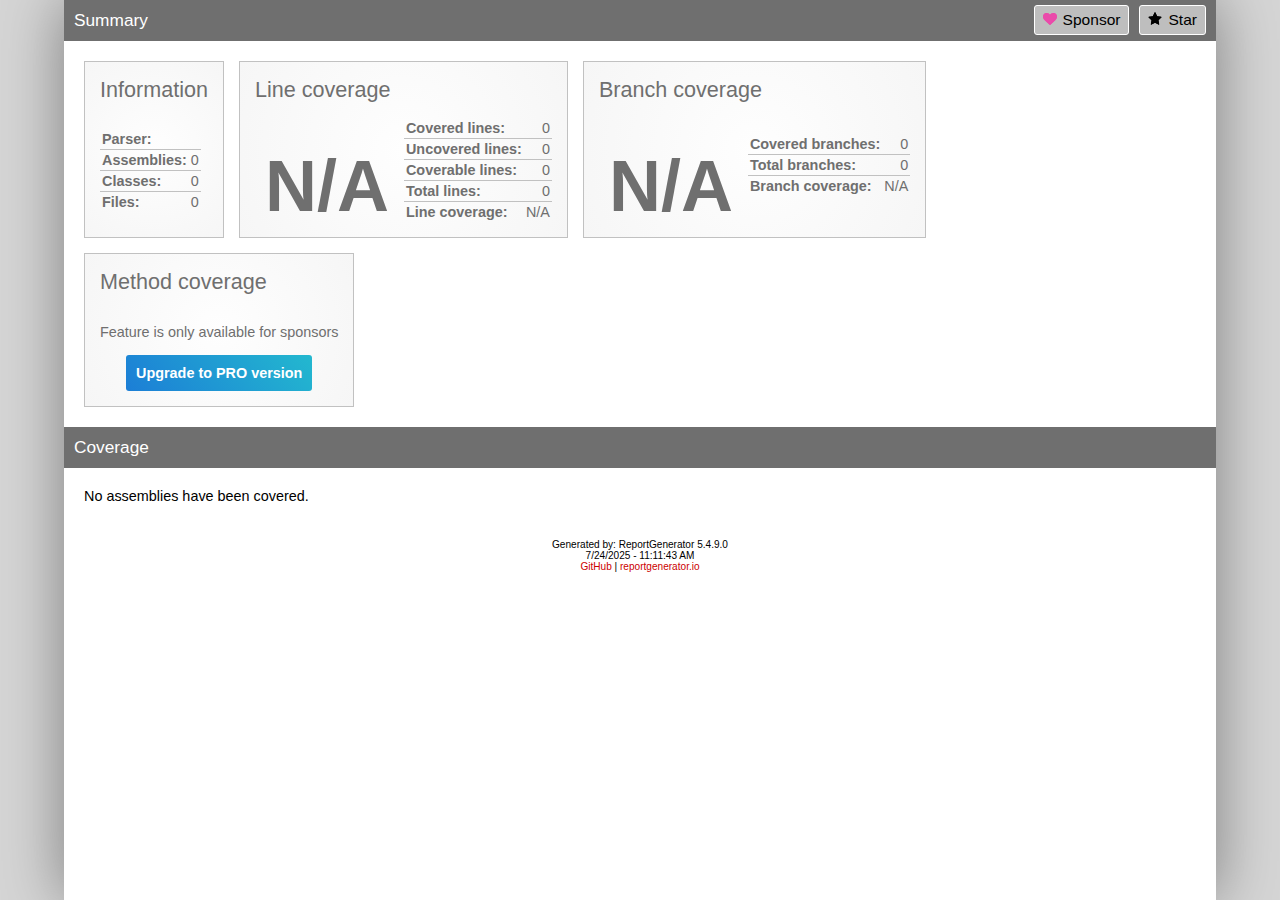
<file: PlaywrightTests/TestResults/html-report/index.htm>
<!DOCTYPE html>
<html>
<head>
<meta charset="utf-8" />
<meta name="viewport" content="width=device-width, initial-scale=1.0" />
<meta http-equiv="X-UA-Compatible" content="IE=EDGE,chrome=1" />
<link href="[data-uri]" rel="icon" type="image/x-icon" />
<title>Summary - Coverage Report</title>
<link rel="stylesheet" type="text/css" href="report.css" />
</head><body><div class="container"><div class="containerleft">
<h1>Summary<a class="button" href="https://github.com/danielpalme/ReportGenerator" title="Star on GitHub"><i class="icon-star"></i>Star</a><a class="button" href="https://github.com/sponsors/danielpalme" title="Become a sponsor"><i class="icon-sponsor"></i>Sponsor</a></h1>
<div class="card-group">
<div class="card">
<div class="card-header">Information</div>
<div class="card-body">
<div class="table">
<table>
<tr>
<th>Parser:</th>
<td class="limit-width " title=""></td>
</tr>
<tr>
<th>Assemblies:</th>
<td class="limit-width right" title="0">0</td>
</tr>
<tr>
<th>Classes:</th>
<td class="limit-width right" title="0">0</td>
</tr>
<tr>
<th>Files:</th>
<td class="limit-width right" title="0">0</td>
</tr>
</table>
</div>
</div>
</div>
<div class="card">
<div class="card-header">Line coverage</div>
<div class="card-body">
<div class="large">N/A</div>
<div class="table">
<table>
<tr>
<th>Covered lines:</th>
<td class="limit-width right" title="0">0</td>
</tr>
<tr>
<th>Uncovered lines:</th>
<td class="limit-width right" title="0">0</td>
</tr>
<tr>
<th>Coverable lines:</th>
<td class="limit-width right" title="0">0</td>
</tr>
<tr>
<th>Total lines:</th>
<td class="limit-width right" title="0">0</td>
</tr>
<tr>
<th>Line coverage:</th>
<td class="limit-width right" title="N/A">N/A</td>
</tr>
</table>
</div>
</div>
</div>
<div class="card">
<div class="card-header">Branch coverage</div>
<div class="card-body">
<div class="large">N/A</div>
<div class="table">
<table>
<tr>
<th>Covered branches:</th>
<td class="limit-width right" title="0">0</td>
</tr>
<tr>
<th>Total branches:</th>
<td class="limit-width right" title="0">0</td>
</tr>
<tr>
<th>Branch coverage:</th>
<td class="limit-width right" title="N/A">N/A</td>
</tr>
</table>
</div>
</div>
</div>
<div class="card">
<div class="card-header">Method coverage</div>
<div class="card-body">
<div class="center">
<p>Feature is only available for sponsors</p>
<a class="pro-button" href="https://reportgenerator.io/pro" target="_blank">Upgrade to PRO version</a>
</div>
</div>
</div>
</div>
<risk-hotspots>
</risk-hotspots>
<h1>Coverage</h1>
<coverage-info>
</coverage-info>
<p>No assemblies have been covered.</p>
<div class="footer">Generated by: ReportGenerator 5.4.9.0<br />7/24/2025 - 11:11:43 AM<br /><a href="https://github.com/danielpalme/ReportGenerator">GitHub</a> | <a href="https://reportgenerator.io">reportgenerator.io</a></div></div></div>
<script type="text/javascript">
/* <![CDATA[ */
(function() {
    var url = window.location.href;
    var startOfQueryString = url.indexOf('?');
    var queryString = startOfQueryString > -1 ? url.substr(startOfQueryString) : '';

    if (startOfQueryString > -1) {
        var i = 0, href= null;
        var css = document.getElementsByTagName('link');

        for (i = 0; i < css.length; i++) {
            if (css[i].getAttribute('rel') !== 'stylesheet') {
            continue;
            }

            href = css[i].getAttribute('href');

            if (href) {
            css[i].setAttribute('href', href + queryString);
            }
        }

        var links = document.getElementsByTagName('a');

        for (i = 0; i < links.length; i++) {
            href = links[i].getAttribute('href');

            if (href
                && !href.startsWith('http://')
                && !href.startsWith('https://')
                && !href.startsWith('#')
                && href.indexOf('?') === -1) {
            links[i].setAttribute('href', href + queryString);
            }
        }
    }

    var newScript = document.createElement('script');
    newScript.src = 'main.js' + queryString;
    document.getElementsByTagName('body')[0].appendChild(newScript);
})();
/* ]]> */ 
</script></body></html>
</file>
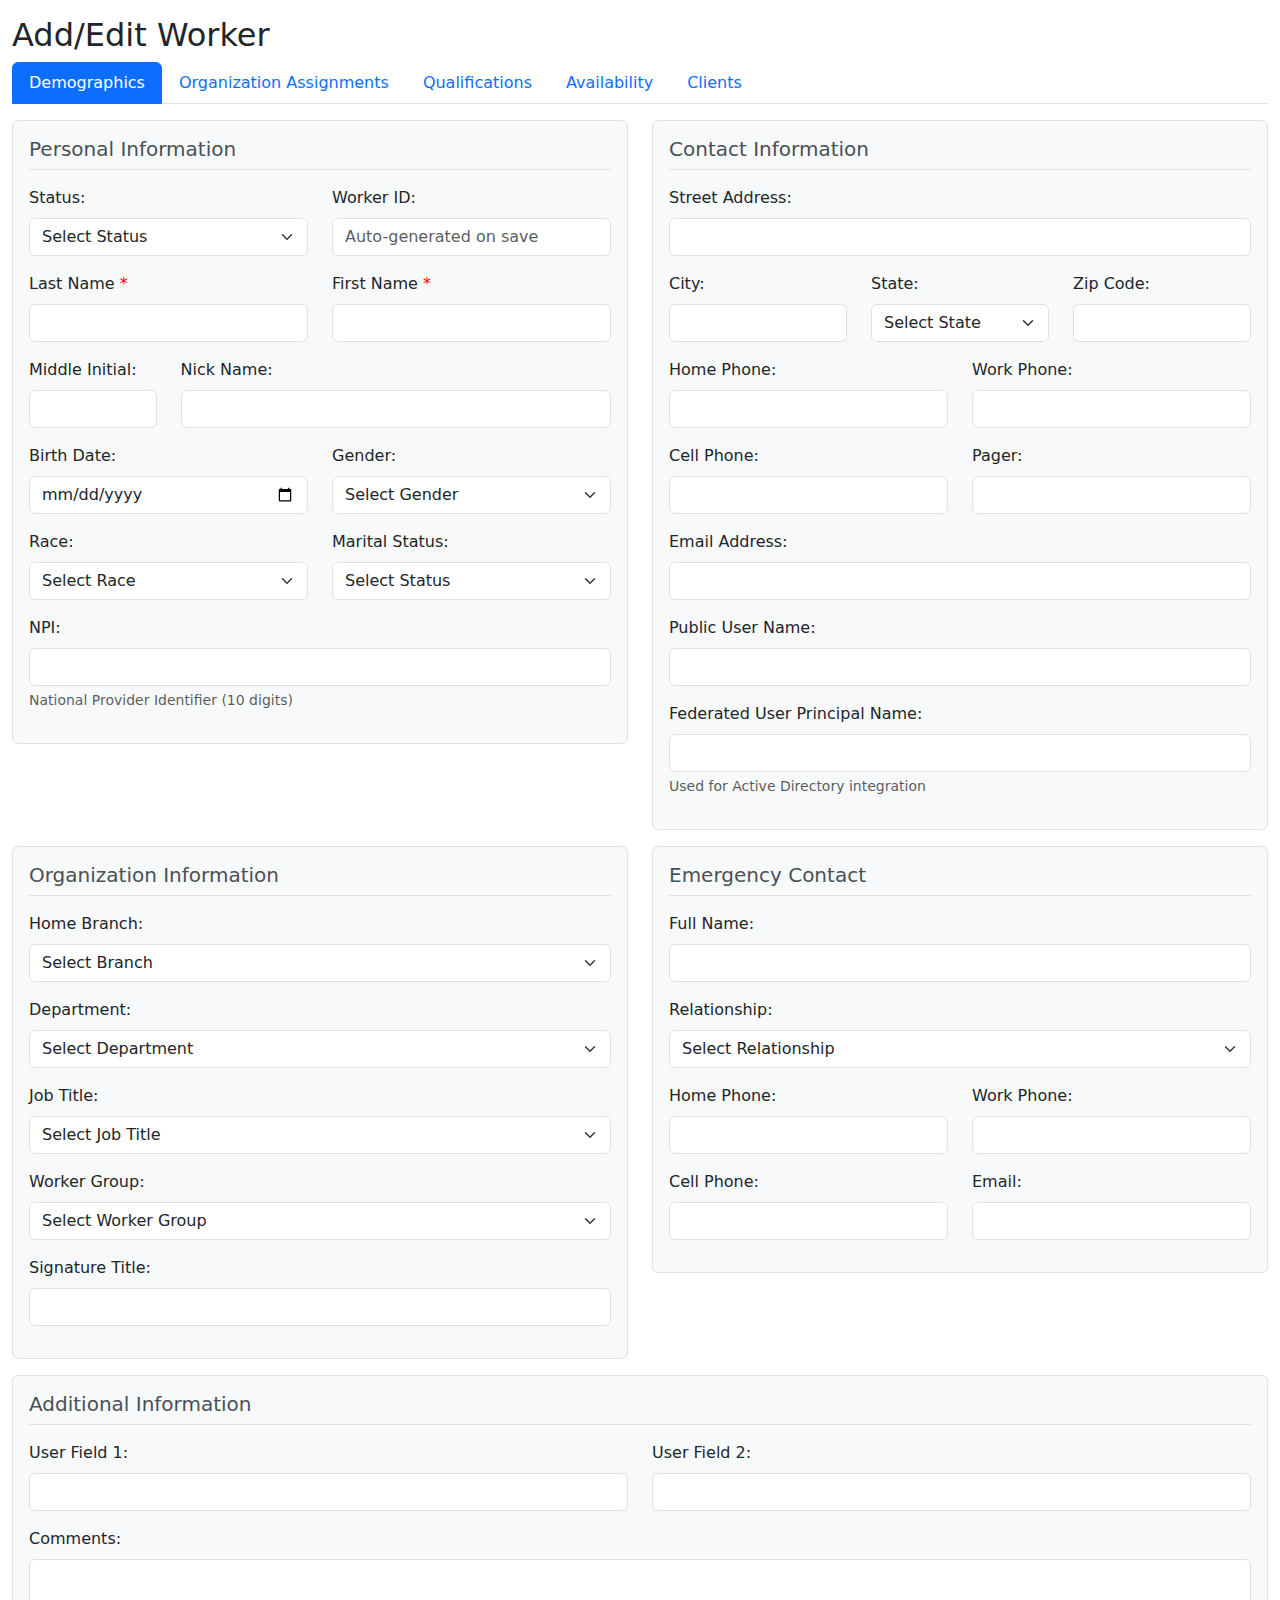
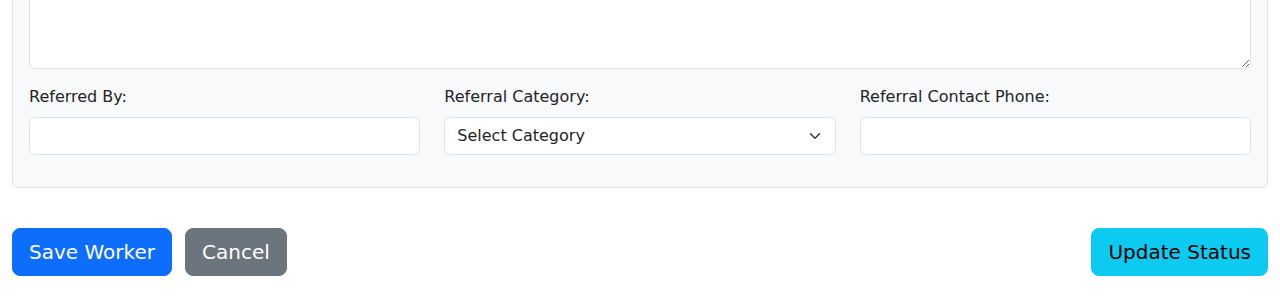
<file: Pages/AddEditWorkerForm.html>
<!DOCTYPE html>
<html lang="en">
<head>
    <meta charset="UTF-8">
    <meta name="viewport" content="width=device-width, initial-scale=1.0">
    <title>Add/Edit Worker</title>
    <link href="https://cdn.jsdelivr.net/npm/bootstrap@5.3.0/dist/css/bootstrap.min.css" rel="stylesheet">
    <style>
        .required-field::after {
            content: " *";
            color: red;
        }
        .form-section {
            border: 1px solid #dee2e6;
            border-radius: 0.375rem;
            padding: 1rem;
            margin-bottom: 1rem;
            background-color: #f8f9fa;
        }
        .form-section h5 {
            color: #495057;
            border-bottom: 1px solid #dee2e6;
            padding-bottom: 0.5rem;
            margin-bottom: 1rem;
        }
        .nav-tabs .nav-link.active {
            background-color: #0d6efd;
            color: white;
            border-color: #0d6efd;
        }
    </style>
</head>
<body>
    <div class="container-fluid mt-3">
        <div class="row">
            <div class="col-12">
                <h2>Add/Edit Worker</h2>
                
                <!-- Navigation Tabs -->
                <ul class="nav nav-tabs" id="workerTabs" role="tablist">
                    <li class="nav-item" role="presentation">
                        <button class="nav-link active" id="demographics-tab" data-bs-toggle="tab" 
                                data-bs-target="#demographics" type="button" role="tab" aria-controls="demographics" 
                                aria-selected="true">Demographics</button>
                    </li>
                    <li class="nav-item" role="presentation">
                        <button class="nav-link" id="organization-tab" data-bs-toggle="tab" 
                                data-bs-target="#organization" type="button" role="tab" aria-controls="organization" 
                                aria-selected="false">Organization Assignments</button>
                    </li>
                    <li class="nav-item" role="presentation">
                        <button class="nav-link" id="qualifications-tab" data-bs-toggle="tab" 
                                data-bs-target="#qualifications" type="button" role="tab" aria-controls="qualifications" 
                                aria-selected="false">Qualifications</button>
                    </li>
                    <li class="nav-item" role="presentation">
                        <button class="nav-link" id="availability-tab" data-bs-toggle="tab" 
                                data-bs-target="#availability" type="button" role="tab" aria-controls="availability" 
                                aria-selected="false">Availability</button>
                    </li>
                    <li class="nav-item" role="presentation">
                        <button class="nav-link" id="clients-tab" data-bs-toggle="tab" 
                                data-bs-target="#clients" type="button" role="tab" aria-controls="clients" 
                                aria-selected="false">Clients</button>
                    </li>
                </ul>

                <form id="workerForm" novalidate>
                    <div class="tab-content" id="workerTabContent">
                        <!-- Demographics Tab -->
                        <div class="tab-pane fade show active" id="demographics" role="tabpanel" aria-labelledby="demographics-tab">
                            <div class="row mt-3">
                                <!-- Personal Information Section -->
                                <div class="col-md-6">
                                    <div class="form-section">
                                        <h5>Personal Information</h5>
                                        
                                        <div class="row">
                                            <div class="col-md-6 mb-3">
                                                <label for="status" class="form-label">Status:</label>
                                                <select id="status" name="status" class="form-select">
                                                    <option value="">Select Status</option>
                                                    <option value="Active">Active</option>
                                                    <option value="Inactive">Inactive</option>
                                                    <option value="Pending">Pending</option>
                                                </select>
                                            </div>
                                            <div class="col-md-6 mb-3">
                                                <label for="workerId" class="form-label">Worker ID:</label>
                                                <input type="text" id="workerId" name="workerId" class="form-control" readonly>
                                            </div>
                                        </div>

                                        <div class="row">
                                            <div class="col-md-6 mb-3">
                                                <label for="lastName" class="form-label required-field">Last Name</label>
                                                <input type="text" id="lastName" name="lastName" class="form-control" required maxlength="50">
                                                <div class="invalid-feedback">Last Name is required.</div>
                                            </div>
                                            <div class="col-md-6 mb-3">
                                                <label for="firstName" class="form-label required-field">First Name</label>
                                                <input type="text" id="firstName" name="firstName" class="form-control" required maxlength="50">
                                                <div class="invalid-feedback">First Name is required.</div>
                                            </div>
                                        </div>

                                        <div class="row">
                                            <div class="col-md-3 mb-3">
                                                <label for="middleInitial" class="form-label">Middle Initial:</label>
                                                <input type="text" id="middleInitial" name="middleInitial" class="form-control" maxlength="1">
                                            </div>
                                            <div class="col-md-9 mb-3">
                                                <label for="nickName" class="form-label">Nick Name:</label>
                                                <input type="text" id="nickName" name="nickName" class="form-control" maxlength="30">
                                            </div>
                                        </div>

                                        <div class="row">
                                            <div class="col-md-6 mb-3">
                                                <label for="birthDate" class="form-label">Birth Date:</label>
                                                <input type="date" id="birthDate" name="birthDate" class="form-control">
                                            </div>
                                            <div class="col-md-6 mb-3">
                                                <label for="gender" class="form-label">Gender:</label>
                                                <select id="gender" name="gender" class="form-select">
                                                    <option value="">Select Gender</option>
                                                    <option value="Male">Male</option>
                                                    <option value="Female">Female</option>
                                                    <option value="Other">Other</option>
                                                </select>
                                            </div>
                                        </div>

                                        <div class="row">
                                            <div class="col-md-6 mb-3">
                                                <label for="race" class="form-label">Race:</label>
                                                <select id="race" name="race" class="form-select">
                                                    <option value="">Select Race</option>
                                                    <option value="White">White</option>
                                                    <option value="Black or African American">Black or African American</option>
                                                    <option value="American Indian or Alaska Native">American Indian or Alaska Native</option>
                                                    <option value="Asian">Asian</option>
                                                    <option value="Native Hawaiian or Other Pacific Islander">Native Hawaiian or Other Pacific Islander</option>
                                                    <option value="Hispanic or Latino">Hispanic or Latino</option>
                                                    <option value="Other">Other</option>
                                                </select>
                                            </div>
                                            <div class="col-md-6 mb-3">
                                                <label for="maritalStatus" class="form-label">Marital Status:</label>
                                                <select id="maritalStatus" name="maritalStatus" class="form-select">
                                                    <option value="">Select Status</option>
                                                    <option value="Single">Single</option>
                                                    <option value="Married">Married</option>
                                                    <option value="Divorced">Divorced</option>
                                                    <option value="Widowed">Widowed</option>
                                                    <option value="Separated">Separated</option>
                                                </select>
                                            </div>
                                        </div>

                                        <div class="mb-3">
                                            <label for="npi" class="form-label">NPI:</label>
                                            <input type="text" id="npi" name="npi" class="form-control" maxlength="10" pattern="[0-9]{10}">
                                            <div class="form-text">National Provider Identifier (10 digits)</div>
                                        </div>
                                    </div>
                                </div>

                                <!-- Contact Information Section -->
                                <div class="col-md-6">
                                    <div class="form-section">
                                        <h5>Contact Information</h5>

                                        <div class="mb-3">
                                            <label for="street" class="form-label">Street Address:</label>
                                            <input type="text" id="street" name="street" class="form-control" maxlength="100">
                                        </div>

                                        <div class="row">
                                            <div class="col-md-4 mb-3">
                                                <label for="city" class="form-label">City:</label>
                                                <input type="text" id="city" name="city" class="form-control" maxlength="50">
                                            </div>
                                            <div class="col-md-4 mb-3">
                                                <label for="state" class="form-label">State:</label>
                                                <select id="state" name="state" class="form-select">
                                                    <option value="">Select State</option>
                                                    <!-- State options would be populated dynamically -->
                                                </select>
                                            </div>
                                            <div class="col-md-4 mb-3">
                                                <label for="zipCode" class="form-label">Zip Code:</label>
                                                <input type="text" id="zipCode" name="zipCode" class="form-control" maxlength="10">
                                            </div>
                                        </div>

                                        <div class="row">
                                            <div class="col-md-6 mb-3">
                                                <label for="homePhone" class="form-label">Home Phone:</label>
                                                <input type="tel" id="homePhone" name="homePhone" class="form-control" maxlength="15">
                                            </div>
                                            <div class="col-md-6 mb-3">
                                                <label for="workPhone" class="form-label">Work Phone:</label>
                                                <input type="tel" id="workPhone" name="workPhone" class="form-control" maxlength="15">
                                            </div>
                                        </div>

                                        <div class="row">
                                            <div class="col-md-6 mb-3">
                                                <label for="cellPhone" class="form-label">Cell Phone:</label>
                                                <input type="tel" id="cellPhone" name="cellPhone" class="form-control" maxlength="15">
                                            </div>
                                            <div class="col-md-6 mb-3">
                                                <label for="pager" class="form-label">Pager:</label>
                                                <input type="tel" id="pager" name="pager" class="form-control" maxlength="15">
                                            </div>
                                        </div>

                                        <div class="mb-3">
                                            <label for="emailAddress" class="form-label">Email Address:</label>
                                            <input type="email" id="emailAddress" name="emailAddress" class="form-control" maxlength="100">
                                        </div>

                                        <div class="mb-3">
                                            <label for="publicUserName" class="form-label">Public User Name:</label>
                                            <input type="text" id="publicUserName" name="publicUserName" class="form-control" maxlength="50">
                                        </div>

                                        <div class="mb-3">
                                            <label for="federatedUserPrincipleName" class="form-label">Federated User Principal Name:</label>
                                            <input type="text" id="federatedUserPrincipleName" name="federatedUserPrincipleName" class="form-control" maxlength="100">
                                            <div class="form-text">Used for Active Directory integration</div>
                                        </div>
                                    </div>
                                </div>
                            </div>

                            <div class="row">
                                <!-- Organization Information Section -->
                                <div class="col-md-6">
                                    <div class="form-section">
                                        <h5>Organization Information</h5>

                                        <div class="mb-3">
                                            <label for="homeBranch" class="form-label">Home Branch:</label>
                                            <select id="homeBranch" name="homeBranch" class="form-select">
                                                <option value="">Select Branch</option>
                                                <!-- Options would be populated from service -->
                                            </select>
                                        </div>

                                        <div class="mb-3">
                                            <label for="department" class="form-label">Department:</label>
                                            <select id="department" name="department" class="form-select">
                                                <option value="">Select Department</option>
                                                <!-- Options would be populated from service -->
                                            </select>
                                        </div>

                                        <div class="mb-3">
                                            <label for="jobTitle" class="form-label">Job Title:</label>
                                            <select id="jobTitle" name="jobTitle" class="form-select">
                                                <option value="">Select Job Title</option>
                                                <!-- Options would be populated from service -->
                                            </select>
                                        </div>

                                        <div class="mb-3">
                                            <label for="workerGroup" class="form-label">Worker Group:</label>
                                            <select id="workerGroup" name="workerGroup" class="form-select">
                                                <option value="">Select Worker Group</option>
                                                <!-- Options would be populated from service -->
                                            </select>
                                        </div>

                                        <div class="mb-3">
                                            <label for="signatureTitle" class="form-label">Signature Title:</label>
                                            <input type="text" id="signatureTitle" name="signatureTitle" class="form-control" maxlength="100">
                                        </div>
                                    </div>
                                </div>

                                <!-- Emergency Contact Section -->
                                <div class="col-md-6">
                                    <div class="form-section">
                                        <h5>Emergency Contact</h5>

                                        <div class="mb-3">
                                            <label for="ecFullName" class="form-label">Full Name:</label>
                                            <input type="text" id="ecFullName" name="ecFullName" class="form-control" maxlength="100">
                                        </div>

                                        <div class="mb-3">
                                            <label for="ecRelation" class="form-label">Relationship:</label>
                                            <select id="ecRelation" name="ecRelation" class="form-select">
                                                <option value="">Select Relationship</option>
                                                <option value="Spouse">Spouse</option>
                                                <option value="Parent">Parent</option>
                                                <option value="Child">Child</option>
                                                <option value="Sibling">Sibling</option>
                                                <option value="Friend">Friend</option>
                                                <option value="Other Relative">Other Relative</option>
                                                <option value="Other">Other</option>
                                            </select>
                                        </div>

                                        <div class="row">
                                            <div class="col-md-6 mb-3">
                                                <label for="ecHomePhone" class="form-label">Home Phone:</label>
                                                <input type="tel" id="ecHomePhone" name="ecHomePhone" class="form-control" maxlength="15">
                                            </div>
                                            <div class="col-md-6 mb-3">
                                                <label for="ecWorkPhone" class="form-label">Work Phone:</label>
                                                <input type="tel" id="ecWorkPhone" name="ecWorkPhone" class="form-control" maxlength="15">
                                            </div>
                                        </div>

                                        <div class="row">
                                            <div class="col-md-6 mb-3">
                                                <label for="ecCellPhone" class="form-label">Cell Phone:</label>
                                                <input type="tel" id="ecCellPhone" name="ecCellPhone" class="form-control" maxlength="15">
                                            </div>
                                            <div class="col-md-6 mb-3">
                                                <label for="ecEmail" class="form-label">Email:</label>
                                                <input type="email" id="ecEmail" name="ecEmail" class="form-control" maxlength="100">
                                            </div>
                                        </div>
                                    </div>
                                </div>
                            </div>

                            <div class="row">
                                <!-- Additional Information Section -->
                                <div class="col-md-12">
                                    <div class="form-section">
                                        <h5>Additional Information</h5>

                                        <div class="row">
                                            <div class="col-md-6 mb-3">
                                                <label for="userField1" class="form-label">User Field 1:</label>
                                                <input type="text" id="userField1" name="userField1" class="form-control" maxlength="100">
                                            </div>
                                            <div class="col-md-6 mb-3">
                                                <label for="userField2" class="form-label">User Field 2:</label>
                                                <input type="text" id="userField2" name="userField2" class="form-control" maxlength="100">
                                            </div>
                                        </div>

                                        <div class="mb-3">
                                            <label for="comments" class="form-label">Comments:</label>
                                            <textarea id="comments" name="comments" class="form-control" rows="4" maxlength="500"></textarea>
                                        </div>

                                        <div class="row">
                                            <div class="col-md-4 mb-3">
                                                <label for="referredBy" class="form-label">Referred By:</label>
                                                <input type="text" id="referredBy" name="referredBy" class="form-control" maxlength="100">
                                            </div>
                                            <div class="col-md-4 mb-3">
                                                <label for="referralCategory" class="form-label">Referral Category:</label>
                                                <select id="referralCategory" name="referralCategory" class="form-select">
                                                    <option value="">Select Category</option>
                                                    <!-- Options would be populated from service -->
                                                </select>
                                            </div>
                                            <div class="col-md-4 mb-3">
                                                <label for="referralContactPhone" class="form-label">Referral Contact Phone:</label>
                                                <input type="tel" id="referralContactPhone" name="referralContactPhone" class="form-control" maxlength="15">
                                            </div>
                                        </div>
                                    </div>
                                </div>
                            </div>
                        </div>

                        <!-- Organization Assignments Tab -->
                        <div class="tab-pane fade" id="organization" role="tabpanel" aria-labelledby="organization-tab">
                            <div class="row mt-3">
                                <div class="col-md-6">
                                    <div class="form-section">
                                        <h5>Service Lines</h5>
                                        <div class="mb-3">
                                            <button type="button" class="btn btn-primary btn-sm me-2" onclick="addServiceLine()">
                                                <i class="bi bi-plus"></i> Add Service Line
                                            </button>
                                            <button type="button" class="btn btn-warning btn-sm me-2" onclick="setDefaultServiceLine()">
                                                <i class="bi bi-star"></i> Set as Default
                                            </button>
                                            <button type="button" class="btn btn-danger btn-sm" onclick="inactivateServiceLine()">
                                                <i class="bi bi-x-circle"></i> Inactivate
                                            </button>
                                        </div>
                                        <div class="table-responsive">
                                            <table class="table table-striped table-sm" id="serviceLinesTable">
                                                <thead class="table-dark">
                                                    <tr>
                                                        <th>Service Line</th>
                                                        <th>Status</th>
                                                        <th>Default</th>
                                                        <th>Actions</th>
                                                    </tr>
                                                </thead>
                                                <tbody>
                                                    <tr>
                                                        <td colspan="4" class="text-muted text-center">No service lines assigned</td>
                                                    </tr>
                                                </tbody>
                                            </table>
                                        </div>
                                    </div>
                                </div>
                                <div class="col-md-6">
                                    <div class="form-section">
                                        <h5>Branches/Locations</h5>
                                        <div class="mb-3">
                                            <button type="button" class="btn btn-primary btn-sm me-2" onclick="addLocation()">
                                                <i class="bi bi-plus"></i> Add Location
                                            </button>
                                            <button type="button" class="btn btn-danger btn-sm" onclick="inactivateLocation()">
                                                <i class="bi bi-x-circle"></i> Inactivate
                                            </button>
                                        </div>
                                        <div class="table-responsive">
                                            <table class="table table-striped table-sm" id="locationsTable">
                                                <thead class="table-dark">
                                                    <tr>
                                                        <th>Location</th>
                                                        <th>Status</th>
                                                        <th>Actions</th>
                                                    </tr>
                                                </thead>
                                                <tbody>
                                                    <tr>
                                                        <td colspan="3" class="text-muted text-center">No locations assigned</td>
                                                    </tr>
                                                </tbody>
                                            </table>
                                        </div>
                                    </div>
                                </div>
                            </div>
                        </div>

                        <!-- Qualifications Tab -->
                        <div class="tab-pane fade" id="qualifications" role="tabpanel" aria-labelledby="qualifications-tab">
                            <div class="row mt-3">
                                <div class="col-md-12">
                                    <div class="form-section">
                                        <h5>Worker Qualifications</h5>
                                        <div class="mb-3">
                                            <button type="button" class="btn btn-primary btn-sm me-2" onclick="addQualification()">
                                                <i class="bi bi-plus"></i> Add Qualification
                                            </button>
                                            <button type="button" class="btn btn-warning btn-sm me-2" onclick="editQualification()">
                                                <i class="bi bi-pencil"></i> Edit
                                            </button>
                                            <button type="button" class="btn btn-danger btn-sm" onclick="deleteQualification()">
                                                <i class="bi bi-trash"></i> Delete
                                            </button>
                                        </div>
                                        <div class="table-responsive">
                                            <table class="table table-striped table-sm" id="qualificationsTable">
                                                <thead class="table-dark">
                                                    <tr>
                                                        <th>Qualification Type</th>
                                                        <th>Date Obtained</th>
                                                        <th>Expiration Date</th>
                                                        <th>Status</th>
                                                        <th>Actions</th>
                                                    </tr>
                                                </thead>
                                                <tbody>
                                                    <tr>
                                                        <td colspan="5" class="text-muted text-center">No qualifications added</td>
                                                    </tr>
                                                </tbody>
                                            </table>
                                        </div>
                                    </div>
                                </div>
                            </div>
                        </div>

                        <!-- Availability Tab -->
                        <div class="tab-pane fade" id="availability" role="tabpanel" aria-labelledby="availability-tab">
                            <div class="row mt-3">
                                <div class="col-md-12">
                                    <div class="form-section">
                                        <h5>Worker Availability</h5>
                                        <p class="text-muted">Configure when this worker is available for assignments.</p>
                                        <!-- Availability configuration would be implemented here -->
                                        <div class="alert alert-info">
                                            <i class="bi bi-info-circle"></i> Availability configuration functionality would be implemented here.
                                        </div>
                                    </div>
                                </div>
                            </div>
                        </div>

                        <!-- Clients Tab -->
                        <div class="tab-pane fade" id="clients" role="tabpanel" aria-labelledby="clients-tab">
                            <div class="row mt-3">
                                <div class="col-md-6">
                                    <div class="form-section">
                                        <h5>Oriented Clients</h5>
                                        <div class="mb-3">
                                            <button type="button" class="btn btn-primary btn-sm me-2" onclick="addOrientedClient()">
                                                <i class="bi bi-plus"></i> Add Oriented Client
                                            </button>
                                        </div>
                                        <div class="table-responsive">
                                            <table class="table table-striped table-sm" id="orientedClientsTable">
                                                <thead class="table-dark">
                                                    <tr>
                                                        <th>Client Name</th>
                                                        <th>Date Oriented</th>
                                                        <th>Actions</th>
                                                    </tr>
                                                </thead>
                                                <tbody>
                                                    <tr>
                                                        <td colspan="3" class="text-muted text-center">No oriented clients</td>
                                                    </tr>
                                                </tbody>
                                            </table>
                                        </div>
                                    </div>
                                </div>
                                <div class="col-md-6">
                                    <div class="form-section">
                                        <h5>Incompatible Clients</h5>
                                        <div class="mb-3">
                                            <button type="button" class="btn btn-primary btn-sm me-2" onclick="addIncompatibleClient()">
                                                <i class="bi bi-plus"></i> Add Incompatible Client
                                            </button>
                                        </div>
                                        <div class="table-responsive">
                                            <table class="table table-striped table-sm" id="incompatibleClientsTable">
                                                <thead class="table-dark">
                                                    <tr>
                                                        <th>Client Name</th>
                                                        <th>Reason</th>
                                                        <th>Actions</th>
                                                    </tr>
                                                </thead>
                                                <tbody>
                                                    <tr>
                                                        <td colspan="3" class="text-muted text-center">No incompatible clients</td>
                                                    </tr>
                                                </tbody>
                                            </table>
                                        </div>
                                    </div>
                                </div>
                            </div>
                        </div>
                    </div>

                    <!-- Form Actions -->
                    <div class="mt-4 pb-4">
                        <div class="d-flex justify-content-between">
                            <div>
                                <button type="submit" class="btn btn-primary btn-lg me-2">
                                    <i class="bi bi-save"></i> Save Worker
                                </button>
                                <button type="button" class="btn btn-secondary btn-lg me-2" onclick="cancelForm()">
                                    <i class="bi bi-x-circle"></i> Cancel
                                </button>
                            </div>
                            <div>
                                <button type="button" class="btn btn-info btn-lg" onclick="updateStatus()">
                                    <i class="bi bi-gear"></i> Update Status
                                </button>
                            </div>
                        </div>
                    </div>
                </form>
            </div>
        </div>
    </div>

    <script src="https://cdn.jsdelivr.net/npm/bootstrap@5.3.0/dist/js/bootstrap.bundle.min.js"></script>
    <script>
        // Form validation and handling
        document.getElementById('workerForm').addEventListener('submit', function(e) {
            e.preventDefault();
            
            if (this.checkValidity()) {
                handleFormSubmit();
            } else {
                e.stopPropagation();
            }
            
            this.classList.add('was-validated');
        });

        function handleFormSubmit() {
            const formData = new FormData(document.getElementById('workerForm'));
            const workerData = Object.fromEntries(formData.entries());
            
            console.log('Worker data to save:', workerData);
            
            // Here you would typically send the data to your backend API
            alert('Worker saved successfully!');
        }

        function cancelForm() {
            if (confirm('Are you sure you want to cancel? Any unsaved changes will be lost.')) {
                // Clear form or navigate away
                document.getElementById('workerForm').reset();
                alert('Form cancelled');
            }
        }

        function updateStatus() {
            alert('Status update functionality would be implemented here');
        }

        // Tab-specific functions
        function addServiceLine() {
            alert('Add Service Line functionality would be implemented here');
        }

        function setDefaultServiceLine() {
            alert('Set Default Service Line functionality would be implemented here');
        }

        function inactivateServiceLine() {
            alert('Inactivate Service Line functionality would be implemented here');
        }

        function addLocation() {
            alert('Add Location functionality would be implemented here');
        }

        function inactivateLocation() {
            alert('Inactivate Location functionality would be implemented here');
        }

        function addQualification() {
            alert('Add Qualification functionality would be implemented here');
        }

        function editQualification() {
            alert('Edit Qualification functionality would be implemented here');
        }

        function deleteQualification() {
            alert('Delete Qualification functionality would be implemented here');
        }

        function addOrientedClient() {
            alert('Add Oriented Client functionality would be implemented here');
        }

        function addIncompatibleClient() {
            alert('Add Incompatible Client functionality would be implemented here');
        }

        // Phone number formatting
        document.querySelectorAll('input[type="tel"]').forEach(function(input) {
            input.addEventListener('input', function(e) {
                let value = e.target.value.replace(/\D/g, '');
                if (value.length >= 6) {
                    value = value.substring(0, 3) + '-' + value.substring(3, 6) + '-' + value.substring(6, 10);
                } else if (value.length >= 3) {
                    value = value.substring(0, 3) + '-' + value.substring(3);
                }
                e.target.value = value;
            });
        });

        // Auto-generate Worker ID placeholder
        document.addEventListener('DOMContentLoaded', function() {
            // In a real application, this would come from the backend
            const workerIdField = document.getElementById('workerId');
            if (!workerIdField.value) {
                workerIdField.placeholder = 'Auto-generated on save';
            }
        });
    </script>
</body>
</html>
</file>
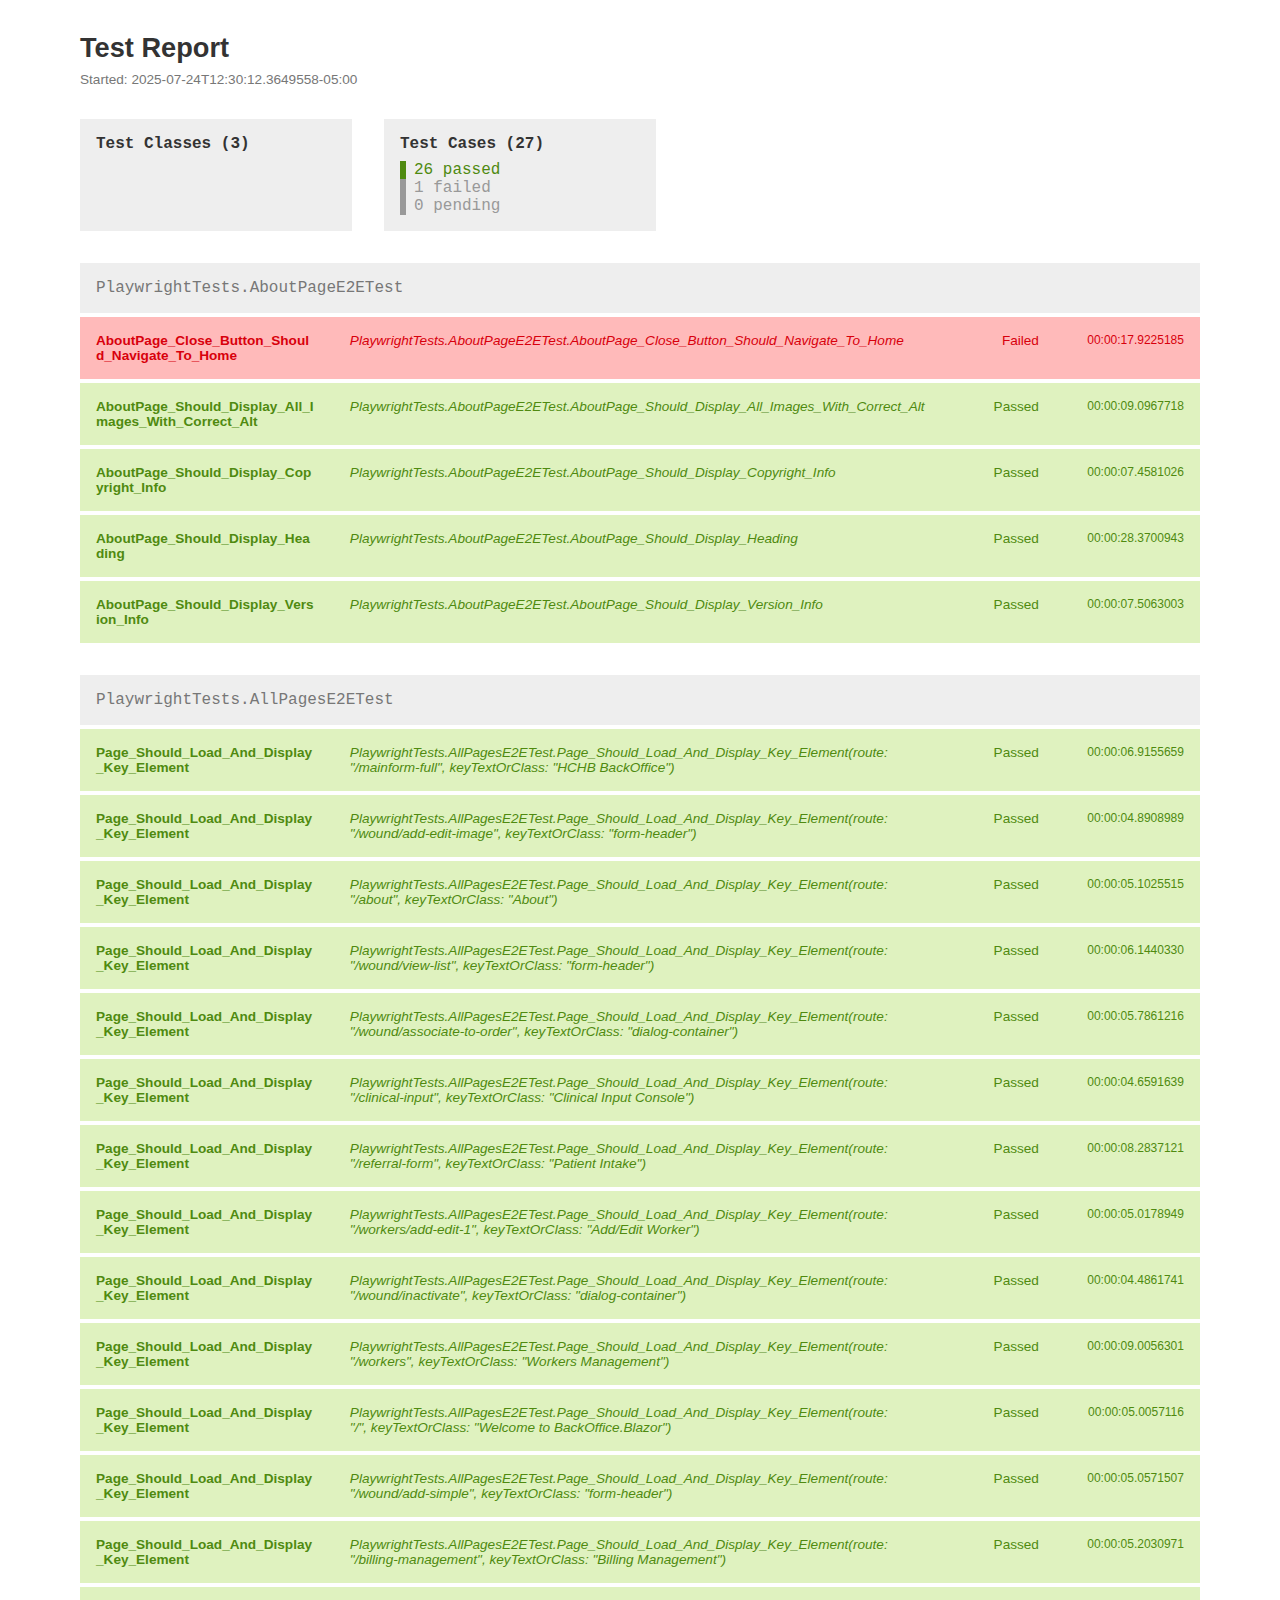
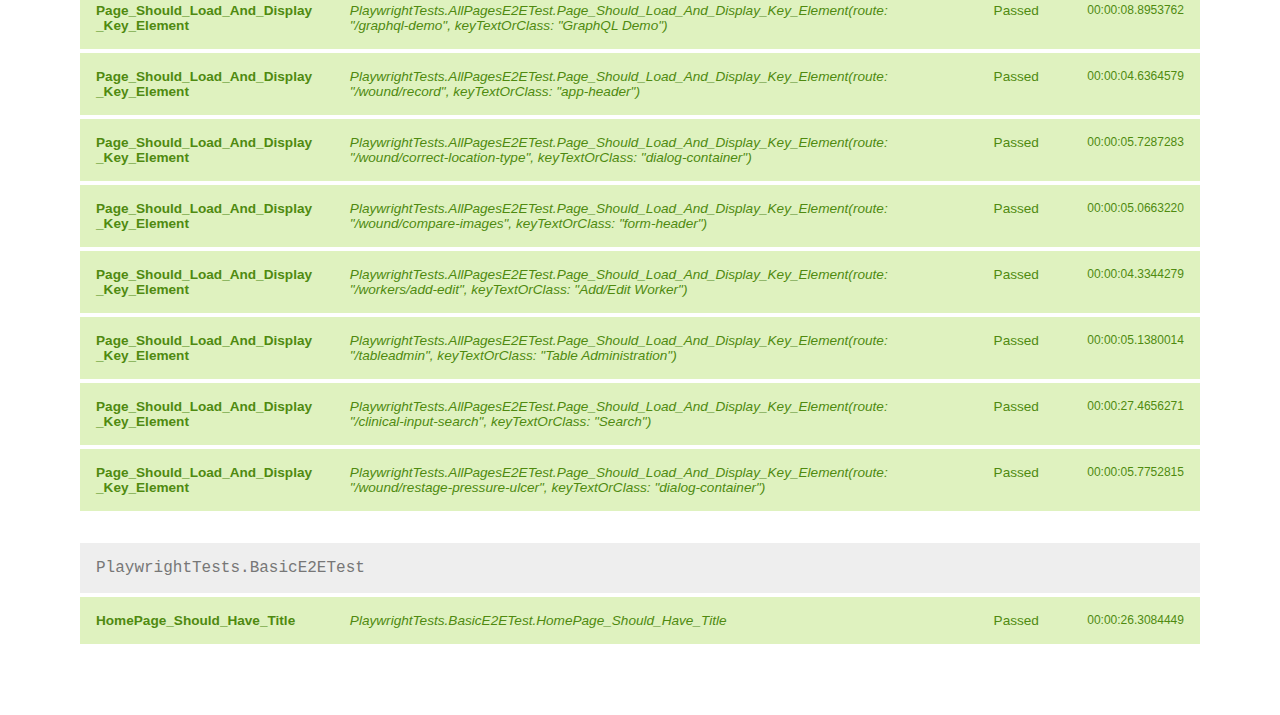
<file: PlaywrightTests/TestResults/playwright_test_results.html>
﻿<html>
<head><meta charset="utf-8"/>
<title>Test Report</title>
<style type="text/css">
html,
body {
  font-family: Arial, Helvetica, sans-serif;
  font-size: 1rem;
  margin: 0;
  padding: 0;
  color: #333;
}
body {
  padding: 2rem 1rem;
  font-size: 0.85rem;
}
#html-content {
  margin: 0 auto;
  max-width: 70rem;
}
header {
  display: flex;
  align-items: center;
}
#title {
  margin: 0;
  flex-grow: 1;
}
#logo {
  height: 4rem;
}
#timestamp {
  color: #777;
  margin-top: 0.5rem;
}

#summary {
  color: #333;
  margin: 2rem 0;
  display: flex;
  font-family: monospace;
  font-size: 1rem;
}
#summary > div {
  margin-right: 2rem;
  background: #eee;
  padding: 1rem;
  min-width: 15rem;
}
#summary > div:last-child {
  margin-right: 0;
}
@media only screen and (max-width: 720px) {
  #summary {
    flex-direction: column;
  }
  #summary > div {
    margin-right: 0;
    margin-top: 2rem;
  }
  #summary > div:first-child {
    margin-top: 0;
  }
}

.summary-total {
  font-weight: bold;
  margin-bottom: 0.5rem;
}
.summary-passed {
  color: #4f8a10;
  border-left: 0.4rem solid #4f8a10;
  padding-left: 0.5rem;
}
.summary-failed,
.summary-obsolete-snapshots {
  color: #d8000c;
  border-left: 0.4rem solid #d8000c;
  padding-left: 0.5rem;
}
.summary-pending {
  color: #9f6000;
  border-left: 0.4rem solid #9f6000;
  padding-left: 0.5rem;
}
.summary-empty {
  color: #999;
  border-left: 0.4rem solid #999;
}

.test-result {
  padding: 1rem;
  margin-bottom: 0.25rem;
}
.test-result:last-child {
  border: 0;
}
.test-result.passed {
  background-color: #dff2bf;
  color: #4f8a10;
}
.test-result.failed {
  background-color: #ffbaba;
  color: #d8000c;
}
.test-result.pending {
  background-color: #ffdf61;
  color: #9f6000;
}

.test-info {
  display: flex;
  justify-content: space-between;
}
.test-method-name {
  width: 20%;
  text-align: left;
  font-weight: bold;
  word-break: break-word;
}
.test-title {
  width: 40%;
  text-align: left;
  font-style: italic;
}
.test-status {
  width: 20%;
  text-align: right;
}
.test-duration {
  width: 10%;
  text-align: right;
  font-size: 0.75rem;
}

.test-class-container {
  margin-bottom: 2rem;
}
.test-class-info {
  padding: 1rem;
  background-color: #eee;
  color: #777;
  display: flex;
  align-items: center;
  margin-bottom: 0.25rem;
}
.test-class-info .class-name {
  word-break: break-all;
  flex-grow: 1;
  font-family: monospace;
  font-size: 1rem;
}
</style>
</head>
<body>
<div id="html-content">
    <header>
        <h1 id="title">Test Report</h1>
    </header>
    <div id="metadata-container">
        <div id="timestamp">Started: 2025-07-24T12:30:12.3649558-05:00</div>
        <div id="summary">
            <div id="suite-summary">
                <div class="summary-total">Test Classes (3)</div>
            </div>
            <div id="test-summary">
                <div class="summary-total">Test Cases (27)</div>
                <div class="summary-passed">26 passed</div>
                <div class="summary-failed summary-empty">1 failed</div>
                <div class="summary-pending summary-empty">0 pending</div>
            </div>
        </div>
    </div>
  <div class="test-class-container">
    <div class="test-class-info">
        <div class="class-name">PlaywrightTests.AboutPageE2ETest</div>
    </div>
    <div>
        <div class="test-result Failed">
            <div class="test-info">
              <div class="test-method-name">AboutPage_Close_Button_Should_Navigate_To_Home</div>
              <div class="test-title">PlaywrightTests.AboutPageE2ETest.AboutPage_Close_Button_Should_Navigate_To_Home</div>
              <div class="test-status">Failed</div>
              <div class="test-duration">00:00:17.9225185</div>
            </div>
        </div>
        <div class="test-result Passed">
            <div class="test-info">
              <div class="test-method-name">AboutPage_Should_Display_All_Images_With_Correct_Alt</div>
              <div class="test-title">PlaywrightTests.AboutPageE2ETest.AboutPage_Should_Display_All_Images_With_Correct_Alt</div>
              <div class="test-status">Passed</div>
              <div class="test-duration">00:00:09.0967718</div>
            </div>
        </div>
        <div class="test-result Passed">
            <div class="test-info">
              <div class="test-method-name">AboutPage_Should_Display_Copyright_Info</div>
              <div class="test-title">PlaywrightTests.AboutPageE2ETest.AboutPage_Should_Display_Copyright_Info</div>
              <div class="test-status">Passed</div>
              <div class="test-duration">00:00:07.4581026</div>
            </div>
        </div>
        <div class="test-result Passed">
            <div class="test-info">
              <div class="test-method-name">AboutPage_Should_Display_Heading</div>
              <div class="test-title">PlaywrightTests.AboutPageE2ETest.AboutPage_Should_Display_Heading</div>
              <div class="test-status">Passed</div>
              <div class="test-duration">00:00:28.3700943</div>
            </div>
        </div>
        <div class="test-result Passed">
            <div class="test-info">
              <div class="test-method-name">AboutPage_Should_Display_Version_Info</div>
              <div class="test-title">PlaywrightTests.AboutPageE2ETest.AboutPage_Should_Display_Version_Info</div>
              <div class="test-status">Passed</div>
              <div class="test-duration">00:00:07.5063003</div>
            </div>
        </div>
    </div>
  </div>
  <div class="test-class-container">
    <div class="test-class-info">
        <div class="class-name">PlaywrightTests.AllPagesE2ETest</div>
    </div>
    <div>
        <div class="test-result Passed">
            <div class="test-info">
              <div class="test-method-name">Page_Should_Load_And_Display_Key_Element</div>
              <div class="test-title">PlaywrightTests.AllPagesE2ETest.Page_Should_Load_And_Display_Key_Element(route: &quot;/mainform-full&quot;, keyTextOrClass: &quot;HCHB BackOffice&quot;)</div>
              <div class="test-status">Passed</div>
              <div class="test-duration">00:00:06.9155659</div>
            </div>
        </div>
        <div class="test-result Passed">
            <div class="test-info">
              <div class="test-method-name">Page_Should_Load_And_Display_Key_Element</div>
              <div class="test-title">PlaywrightTests.AllPagesE2ETest.Page_Should_Load_And_Display_Key_Element(route: &quot;/wound/add-edit-image&quot;, keyTextOrClass: &quot;form-header&quot;)</div>
              <div class="test-status">Passed</div>
              <div class="test-duration">00:00:04.8908989</div>
            </div>
        </div>
        <div class="test-result Passed">
            <div class="test-info">
              <div class="test-method-name">Page_Should_Load_And_Display_Key_Element</div>
              <div class="test-title">PlaywrightTests.AllPagesE2ETest.Page_Should_Load_And_Display_Key_Element(route: &quot;/about&quot;, keyTextOrClass: &quot;About&quot;)</div>
              <div class="test-status">Passed</div>
              <div class="test-duration">00:00:05.1025515</div>
            </div>
        </div>
        <div class="test-result Passed">
            <div class="test-info">
              <div class="test-method-name">Page_Should_Load_And_Display_Key_Element</div>
              <div class="test-title">PlaywrightTests.AllPagesE2ETest.Page_Should_Load_And_Display_Key_Element(route: &quot;/wound/view-list&quot;, keyTextOrClass: &quot;form-header&quot;)</div>
              <div class="test-status">Passed</div>
              <div class="test-duration">00:00:06.1440330</div>
            </div>
        </div>
        <div class="test-result Passed">
            <div class="test-info">
              <div class="test-method-name">Page_Should_Load_And_Display_Key_Element</div>
              <div class="test-title">PlaywrightTests.AllPagesE2ETest.Page_Should_Load_And_Display_Key_Element(route: &quot;/wound/associate-to-order&quot;, keyTextOrClass: &quot;dialog-container&quot;)</div>
              <div class="test-status">Passed</div>
              <div class="test-duration">00:00:05.7861216</div>
            </div>
        </div>
        <div class="test-result Passed">
            <div class="test-info">
              <div class="test-method-name">Page_Should_Load_And_Display_Key_Element</div>
              <div class="test-title">PlaywrightTests.AllPagesE2ETest.Page_Should_Load_And_Display_Key_Element(route: &quot;/clinical-input&quot;, keyTextOrClass: &quot;Clinical Input Console&quot;)</div>
              <div class="test-status">Passed</div>
              <div class="test-duration">00:00:04.6591639</div>
            </div>
        </div>
        <div class="test-result Passed">
            <div class="test-info">
              <div class="test-method-name">Page_Should_Load_And_Display_Key_Element</div>
              <div class="test-title">PlaywrightTests.AllPagesE2ETest.Page_Should_Load_And_Display_Key_Element(route: &quot;/referral-form&quot;, keyTextOrClass: &quot;Patient Intake&quot;)</div>
              <div class="test-status">Passed</div>
              <div class="test-duration">00:00:08.2837121</div>
            </div>
        </div>
        <div class="test-result Passed">
            <div class="test-info">
              <div class="test-method-name">Page_Should_Load_And_Display_Key_Element</div>
              <div class="test-title">PlaywrightTests.AllPagesE2ETest.Page_Should_Load_And_Display_Key_Element(route: &quot;/workers/add-edit-1&quot;, keyTextOrClass: &quot;Add/Edit Worker&quot;)</div>
              <div class="test-status">Passed</div>
              <div class="test-duration">00:00:05.0178949</div>
            </div>
        </div>
        <div class="test-result Passed">
            <div class="test-info">
              <div class="test-method-name">Page_Should_Load_And_Display_Key_Element</div>
              <div class="test-title">PlaywrightTests.AllPagesE2ETest.Page_Should_Load_And_Display_Key_Element(route: &quot;/wound/inactivate&quot;, keyTextOrClass: &quot;dialog-container&quot;)</div>
              <div class="test-status">Passed</div>
              <div class="test-duration">00:00:04.4861741</div>
            </div>
        </div>
        <div class="test-result Passed">
            <div class="test-info">
              <div class="test-method-name">Page_Should_Load_And_Display_Key_Element</div>
              <div class="test-title">PlaywrightTests.AllPagesE2ETest.Page_Should_Load_And_Display_Key_Element(route: &quot;/workers&quot;, keyTextOrClass: &quot;Workers Management&quot;)</div>
              <div class="test-status">Passed</div>
              <div class="test-duration">00:00:09.0056301</div>
            </div>
        </div>
        <div class="test-result Passed">
            <div class="test-info">
              <div class="test-method-name">Page_Should_Load_And_Display_Key_Element</div>
              <div class="test-title">PlaywrightTests.AllPagesE2ETest.Page_Should_Load_And_Display_Key_Element(route: &quot;/&quot;, keyTextOrClass: &quot;Welcome to BackOffice.Blazor&quot;)</div>
              <div class="test-status">Passed</div>
              <div class="test-duration">00:00:05.0057116</div>
            </div>
        </div>
        <div class="test-result Passed">
            <div class="test-info">
              <div class="test-method-name">Page_Should_Load_And_Display_Key_Element</div>
              <div class="test-title">PlaywrightTests.AllPagesE2ETest.Page_Should_Load_And_Display_Key_Element(route: &quot;/wound/add-simple&quot;, keyTextOrClass: &quot;form-header&quot;)</div>
              <div class="test-status">Passed</div>
              <div class="test-duration">00:00:05.0571507</div>
            </div>
        </div>
        <div class="test-result Passed">
            <div class="test-info">
              <div class="test-method-name">Page_Should_Load_And_Display_Key_Element</div>
              <div class="test-title">PlaywrightTests.AllPagesE2ETest.Page_Should_Load_And_Display_Key_Element(route: &quot;/billing-management&quot;, keyTextOrClass: &quot;Billing Management&quot;)</div>
              <div class="test-status">Passed</div>
              <div class="test-duration">00:00:05.2030971</div>
            </div>
        </div>
        <div class="test-result Passed">
            <div class="test-info">
              <div class="test-method-name">Page_Should_Load_And_Display_Key_Element</div>
              <div class="test-title">PlaywrightTests.AllPagesE2ETest.Page_Should_Load_And_Display_Key_Element(route: &quot;/graphql-demo&quot;, keyTextOrClass: &quot;GraphQL Demo&quot;)</div>
              <div class="test-status">Passed</div>
              <div class="test-duration">00:00:08.8953762</div>
            </div>
        </div>
        <div class="test-result Passed">
            <div class="test-info">
              <div class="test-method-name">Page_Should_Load_And_Display_Key_Element</div>
              <div class="test-title">PlaywrightTests.AllPagesE2ETest.Page_Should_Load_And_Display_Key_Element(route: &quot;/wound/record&quot;, keyTextOrClass: &quot;app-header&quot;)</div>
              <div class="test-status">Passed</div>
              <div class="test-duration">00:00:04.6364579</div>
            </div>
        </div>
        <div class="test-result Passed">
            <div class="test-info">
              <div class="test-method-name">Page_Should_Load_And_Display_Key_Element</div>
              <div class="test-title">PlaywrightTests.AllPagesE2ETest.Page_Should_Load_And_Display_Key_Element(route: &quot;/wound/correct-location-type&quot;, keyTextOrClass: &quot;dialog-container&quot;)</div>
              <div class="test-status">Passed</div>
              <div class="test-duration">00:00:05.7287283</div>
            </div>
        </div>
        <div class="test-result Passed">
            <div class="test-info">
              <div class="test-method-name">Page_Should_Load_And_Display_Key_Element</div>
              <div class="test-title">PlaywrightTests.AllPagesE2ETest.Page_Should_Load_And_Display_Key_Element(route: &quot;/wound/compare-images&quot;, keyTextOrClass: &quot;form-header&quot;)</div>
              <div class="test-status">Passed</div>
              <div class="test-duration">00:00:05.0663220</div>
            </div>
        </div>
        <div class="test-result Passed">
            <div class="test-info">
              <div class="test-method-name">Page_Should_Load_And_Display_Key_Element</div>
              <div class="test-title">PlaywrightTests.AllPagesE2ETest.Page_Should_Load_And_Display_Key_Element(route: &quot;/workers/add-edit&quot;, keyTextOrClass: &quot;Add/Edit Worker&quot;)</div>
              <div class="test-status">Passed</div>
              <div class="test-duration">00:00:04.3344279</div>
            </div>
        </div>
        <div class="test-result Passed">
            <div class="test-info">
              <div class="test-method-name">Page_Should_Load_And_Display_Key_Element</div>
              <div class="test-title">PlaywrightTests.AllPagesE2ETest.Page_Should_Load_And_Display_Key_Element(route: &quot;/tableadmin&quot;, keyTextOrClass: &quot;Table Administration&quot;)</div>
              <div class="test-status">Passed</div>
              <div class="test-duration">00:00:05.1380014</div>
            </div>
        </div>
        <div class="test-result Passed">
            <div class="test-info">
              <div class="test-method-name">Page_Should_Load_And_Display_Key_Element</div>
              <div class="test-title">PlaywrightTests.AllPagesE2ETest.Page_Should_Load_And_Display_Key_Element(route: &quot;/clinical-input-search&quot;, keyTextOrClass: &quot;Search&quot;)</div>
              <div class="test-status">Passed</div>
              <div class="test-duration">00:00:27.4656271</div>
            </div>
        </div>
        <div class="test-result Passed">
            <div class="test-info">
              <div class="test-method-name">Page_Should_Load_And_Display_Key_Element</div>
              <div class="test-title">PlaywrightTests.AllPagesE2ETest.Page_Should_Load_And_Display_Key_Element(route: &quot;/wound/restage-pressure-ulcer&quot;, keyTextOrClass: &quot;dialog-container&quot;)</div>
              <div class="test-status">Passed</div>
              <div class="test-duration">00:00:05.7752815</div>
            </div>
        </div>
    </div>
  </div>
  <div class="test-class-container">
    <div class="test-class-info">
        <div class="class-name">PlaywrightTests.BasicE2ETest</div>
    </div>
    <div>
        <div class="test-result Passed">
            <div class="test-info">
              <div class="test-method-name">HomePage_Should_Have_Title</div>
              <div class="test-title">PlaywrightTests.BasicE2ETest.HomePage_Should_Have_Title</div>
              <div class="test-status">Passed</div>
              <div class="test-duration">00:00:26.3084449</div>
            </div>
        </div>
    </div>
  </div>
</div>
</body>
</file>
<file: PlaywrightTests/TestResults/html-report/report.css>
:root {
    --green: #0aad0a;
    --lightgreen: #dcf4dc;
}

html { font-family: sans-serif; margin: 0; padding: 0; font-size: 0.9em; background-color: #d6d6d6; height: 100%; }
body { margin: 0; padding: 0; height: 100%; color: #000; }
h1 { font-family: 'Century Gothic', sans-serif; font-size: 1.2em; font-weight: normal; color: #fff; background-color: #6f6f6f; padding: 10px; margin: 20px -20px 20px -20px;  }
h1:first-of-type { margin-top: 0; }
h2 { font-size: 1.0em; font-weight: bold; margin: 10px 0 15px 0; padding: 0; }
h3 { font-size: 1.0em; font-weight: bold; margin: 0 0 10px 0; padding: 0; display: inline-block; }
input, select, button { border: 1px solid #767676; border-radius: 0; }
button { background-color: #ddd; cursor: pointer; }
a { color: #c00; text-decoration: none; }
a:hover { color: #000; text-decoration: none; }
h1 a.back { color: #fff; background-color: #949494; display: inline-block; margin: -12px 5px -10px -10px; padding: 10px; border-right: 1px solid #fff; }
h1 a.back:hover { background-color: #ccc; }
h1 a.button { color: #000; background-color: #bebebe; margin: -5px 0 0 10px; padding: 5px 8px 5px 8px; border: 1px solid #fff; font-size: 0.9em; border-radius: 3px; float:right; }
h1 a.button:hover { background-color: #ccc; }
h1 a.button i { position: relative; top: 1px; }

.container { margin: auto; max-width: 1650px; width: 90%; background-color: #fff; display: flex; box-shadow: 0 0 60px #7d7d7d; min-height: 100%; }
.containerleft { padding: 0 20px 20px 20px; flex: 1; min-width: 1%; }
.containerright { width: 340px; min-width: 340px; background-color: #e5e5e5; height: 100%; }
.containerrightfixed { position: fixed; padding: 0 20px 20px 20px; border-left: 1px solid #6f6f6f; width: 300px; overflow-y: auto; height: 100%; top: 0; bottom: 0; }
.containerrightfixed h1 { background-color: #c00; }
.containerrightfixed label, .containerright a { white-space: nowrap; overflow: hidden; display: inline-block; width: 100%; max-width: 300px; text-overflow: ellipsis; }
.containerright a { margin-bottom: 3px; }

@media screen and (max-width:1200px){ 
    .container { box-shadow: none; width: 100%; }
    .containerright { display: none; }
}

.popup-container { position: fixed; left: 0; right: 0; top: 0; bottom: 0; background-color: rgb(0, 0, 0, 0.6); z-index: 100; }
.popup { position: absolute; top: 50%; right: 50%; transform: translate(50%,-50%); background-color: #fff; padding: 25px; border-radius: 15px; min-width: 300px; }
.popup .close { text-align: right; color: #979797; font-size: 25px;position: relative; left: 10px; bottom: 10px; cursor: pointer; }

.footer { font-size: 0.7em; text-align: center; margin-top: 35px; }

.card-group { display: flex; flex-wrap: wrap; margin-top: -15px; margin-left: -15px; }
.card-group + .card-group { margin-top: 0; }
.card-group .card { margin-top: 15px; margin-left: 15px; display: flex; flex-direction: column; background-color: #e4e4e4; background: radial-gradient(circle, #fefefe 0%, #f6f6f6 100%); border: 1px solid #c1c1c1; padding: 15px; color: #6f6f6f; max-width: 100% }
.card-group .card .card-header { font-size: 1.5rem; font-family: 'Century Gothic', sans-serif; margin-bottom: 15px; flex-grow: 1; }
.card-group .card .card-body { display: flex; flex-direction: row; gap: 15px; flex-grow: 1; }
.card-group .card .card-body div.table { display: flex; flex-direction: column; }
.card-group .card .large { font-size: 5rem; line-height: 5rem; font-weight: bold; align-self: flex-end; border-left-width: 4px; padding-left: 10px; }
.card-group .card table { align-self: flex-end; border-collapse: collapse; }
.card-group .card table tr { border-bottom: 1px solid #c1c1c1; }
.card-group .card table tr:hover { background-color: #c1c1c1; }
.card-group .card table tr:last-child { border-bottom: none; }
.card-group .card table th, .card-group .card table td { padding: 2px; }
.card-group td.limit-width { max-width: 200px; text-overflow: ellipsis; overflow: hidden; }
.card-group td.overflow-wrap { overflow-wrap: anywhere; }

.pro-button { color: #fff; background-color: #20A0D2; background-image: linear-gradient(50deg, #1c7ed6 0%, #23b8cf 100%); padding: 10px; border-radius: 3px; font-weight: bold; display: inline-block; }
.pro-button:hover { color: #fff; background-color: #1C8EB7; background-image: linear-gradient(50deg, #1A6FBA 0%, #1EA1B5 100%); }
.pro-button-tiny { border-radius: 10px; padding: 3px 8px; }

th { text-align: left; }
.table-fixed { table-layout: fixed; }
.table-responsive { overflow-x: auto; }
.table-responsive::-webkit-scrollbar { height: 20px; }
.table-responsive::-webkit-scrollbar-thumb { background-color: #6f6f6f; border-radius: 20px; border: 5px solid #fff; }
.overview { border: 1px solid #c1c1c1; border-collapse: collapse; width: 100%; word-wrap: break-word; }
.overview th { border: 1px solid #c1c1c1; border-collapse: collapse; padding: 2px 4px 2px 4px; background-color: #ddd; }
.overview tr.namespace th { background-color: #dcdcdc; }
.overview thead th { background-color: #d1d1d1; }
.overview th a { color: #000; }
.overview tr.namespace a { margin-left: 15px; display: block; }
.overview td { border: 1px solid #c1c1c1; border-collapse: collapse; padding: 2px 5px 2px 5px; }
.overview tr.filterbar td { height: 60px; }
.overview tr.header th { background-color: #d1d1d1; }
.overview tr.header th:nth-child(2n+1) { background-color: #ddd; }
.overview tr.header th:first-child { border-left: 1px solid #fff; border-top: 1px solid #fff; background-color: #fff; }
.overview tbody tr:hover>td { background-color: #b0b0b0; }

div.currenthistory { margin: -2px -5px 0 -5px; padding: 2px 5px 2px 5px; height: 16px; }
.coverage { border-collapse: collapse; font-size: 5px; height: 10px; }
.coverage td { padding: 0; border: none; }
.stripped tr:nth-child(2n+1) { background-color: #F3F3F3; }

.customizebox { font-size: 0.75em; margin-bottom: 7px; display: grid; grid-template-columns: 1fr; grid-template-rows: auto auto auto auto; grid-column-gap: 10px; grid-row-gap: 10px; }
.customizebox>div { align-self: end; }
.customizebox div.col-right input { width: 150px; }

@media screen and (min-width: 1000px) {
  .customizebox { grid-template-columns: repeat(4, 1fr); grid-template-rows: 1fr; }
  .customizebox div.col-center { justify-self: center; }
  .customizebox div.col-right { justify-self: end; }
}
.slider-label { position: relative; left: 85px; }

.percentagebar {
    padding-left: 3px;
}
a.percentagebar {
    padding-left: 6px;
}
.percentagebarundefined {
    border-left: 2px solid #fff;
}
.percentagebar0 {
    border-left: 2px solid #c10909;
}
.percentagebar10 {
    border-left: 2px solid;
    border-image: linear-gradient(to bottom, #c10909 90%, var(--green) 90%, var(--green) 100%) 1;
}
.percentagebar20 {
    border-left: 2px solid;
    border-image: linear-gradient(to bottom, #c10909 80%, var(--green) 80%, var(--green) 100%) 1;
}
.percentagebar30 {
    border-left: 2px solid;
    border-image: linear-gradient(to bottom, #c10909 70%, var(--green) 70%, var(--green) 100%) 1;
}
.percentagebar40 {
    border-left: 2px solid;
    border-image: linear-gradient(to bottom, #c10909 60%, var(--green) 60%, var(--green) 100%) 1;
}
.percentagebar50 {
    border-left: 2px solid;
    border-image: linear-gradient(to bottom, #c10909 50%, var(--green) 50%, var(--green) 100%) 1;
}
.percentagebar60 {
    border-left: 2px solid;
    border-image: linear-gradient(to bottom, #c10909 40%, var(--green) 40%, var(--green) 100%) 1;
}
.percentagebar70 {
    border-left: 2px solid;
    border-image: linear-gradient(to bottom, #c10909 30%, var(--green) 30%, var(--green) 100%) 1;
}
.percentagebar80 {
    border-left: 2px solid;
    border-image: linear-gradient(to bottom, #c10909 20%, var(--green) 20%, var(--green) 100%) 1;
}
.percentagebar90 {
    border-left: 2px solid;
    border-image: linear-gradient(to bottom, #c10909 10%, var(--green) 10%, var(--green) 100%) 1;
}
.percentagebar100 {
    border-left: 2px solid var(--green);
}

.mt-1 { margin-top: 4px; }
.hidden, .ng-hide { display: none; }
.right { text-align: right; }
.center { text-align: center; }
.rightmargin  { padding-right: 8px; }
.leftmargin { padding-left: 5px; }
.green { background-color: var(--green); }
.lightgreen { background-color: var(--lightgreen); }
.red { background-color: #c10909; }
.lightred { background-color: #f7dede; }
.orange { background-color: #FFA500; }
.lightorange { background-color: #FFEFD5; }
.gray { background-color: #dcdcdc; }
.lightgray { color: #888888; }
.lightgraybg { background-color: #dadada; }

code { font-family: Consolas, monospace; font-size: 0.9em; }

.toggleZoom { text-align:right; }

.historychart svg { max-width: 100%; }
.ct-chart { position: relative; }
.ct-chart .ct-line { stroke-width: 2px !important; }
.ct-chart .ct-point { stroke-width: 6px !important; transition: stroke-width .2s; }
.ct-chart .ct-point:hover { stroke-width: 10px !important; }
.ct-chart .ct-series.ct-series-a .ct-line, .ct-chart .ct-series.ct-series-a .ct-point { stroke: #c00 !important;}
.ct-chart .ct-series.ct-series-b .ct-line, .ct-chart .ct-series.ct-series-b .ct-point { stroke: #1c2298 !important;}
.ct-chart .ct-series.ct-series-c .ct-line, .ct-chart .ct-series.ct-series-c .ct-point { stroke: #0aad0a !important;}
.ct-chart .ct-series.ct-series-d .ct-line, .ct-chart .ct-series.ct-series-d .ct-point { stroke: #FF6A00 !important;}

.tinylinecoveragechart, .tinybranchcoveragechart, .tinymethodcoveragechart, .tinyfullmethodcoveragechart { background-color: #fff; margin-left: -3px; float: left; border: 1px solid #c1c1c1; width: 30px; height: 18px; }
.historiccoverageoffset { margin-top: 7px; }

.tinylinecoveragechart .ct-line, .tinybranchcoveragechart .ct-line, .tinymethodcoveragechart .ct-line, .tinyfullmethodcoveragechart .ct-line { stroke-width: 1px !important; }
.tinybranchcoveragechart .ct-series.ct-series-a .ct-line { stroke: #1c2298 !important; }
.tinymethodcoveragechart .ct-series.ct-series-a .ct-line { stroke: #0aad0a !important; }
.tinyfullmethodcoveragechart .ct-series.ct-series-a .ct-line { stroke: #FF6A00 !important; }

.linecoverage { background-color: #c00; width: 10px; height: 8px; border: 1px solid #000; display: inline-block; }
.branchcoverage { background-color: #1c2298; width: 10px; height: 8px; border: 1px solid #000; display: inline-block; }
.codeelementcoverage { background-color: #0aad0a; width: 10px; height: 8px; border: 1px solid #000; display: inline-block; }
.fullcodeelementcoverage { background-color: #FF6A00; width: 10px; height: 8px; border: 1px solid #000; display: inline-block; }

.tooltip { position: absolute; display: none; padding: 5px; background: #F4C63D; color: #453D3F; pointer-events: none; z-index: 1; min-width: 250px; }

.column-min-200 { min-width: 200px; }
.column60 { width: 60px; }
.column70 { width: 70px; }
.column90 { width: 90px; }
.column98 { width: 98px; }
.column100 { width: 100px; }
.column105 { width: 105px; }
.column112 { width: 112px; }

.cardpercentagebar { border-left-style: solid; }
.cardpercentagebar0 { border-image: linear-gradient(to bottom, #c10909 0%, #c10909 0%, var(--green) 0%) 1; }
.cardpercentagebar1 { border-image: linear-gradient(to bottom, #c10909 1%, #c10909 1%, var(--green) 1%) 1; }
.cardpercentagebar2 { border-image: linear-gradient(to bottom, #c10909 2%, #c10909 2%, var(--green) 2%) 1; }
.cardpercentagebar3 { border-image: linear-gradient(to bottom, #c10909 3%, #c10909 3%, var(--green) 3%) 1; }
.cardpercentagebar4 { border-image: linear-gradient(to bottom, #c10909 4%, #c10909 4%, var(--green) 4%) 1; }
.cardpercentagebar5 { border-image: linear-gradient(to bottom, #c10909 5%, #c10909 5%, var(--green) 5%) 1; }
.cardpercentagebar6 { border-image: linear-gradient(to bottom, #c10909 6%, #c10909 6%, var(--green) 6%) 1; }
.cardpercentagebar7 { border-image: linear-gradient(to bottom, #c10909 7%, #c10909 7%, var(--green) 7%) 1; }
.cardpercentagebar8 { border-image: linear-gradient(to bottom, #c10909 8%, #c10909 8%, var(--green) 8%) 1; }
.cardpercentagebar9 { border-image: linear-gradient(to bottom, #c10909 9%, #c10909 9%, var(--green) 9%) 1; }
.cardpercentagebar10 { border-image: linear-gradient(to bottom, #c10909 0%, #c10909 10%, var(--green) 10%) 1; }
.cardpercentagebar11 { border-image: linear-gradient(to bottom, #c10909 0%, #c10909 11%, var(--green) 11%) 1; }
.cardpercentagebar12 { border-image: linear-gradient(to bottom, #c10909 0%, #c10909 12%, var(--green) 12%) 1; }
.cardpercentagebar13 { border-image: linear-gradient(to bottom, #c10909 0%, #c10909 13%, var(--green) 13%) 1; }
.cardpercentagebar14 { border-image: linear-gradient(to bottom, #c10909 0%, #c10909 14%, var(--green) 14%) 1; }
.cardpercentagebar15 { border-image: linear-gradient(to bottom, #c10909 0%, #c10909 15%, var(--green) 15%) 1; }
.cardpercentagebar16 { border-image: linear-gradient(to bottom, #c10909 0%, #c10909 16%, var(--green) 16%) 1; }
.cardpercentagebar17 { border-image: linear-gradient(to bottom, #c10909 0%, #c10909 17%, var(--green) 17%) 1; }
.cardpercentagebar18 { border-image: linear-gradient(to bottom, #c10909 0%, #c10909 18%, var(--green) 18%) 1; }
.cardpercentagebar19 { border-image: linear-gradient(to bottom, #c10909 0%, #c10909 19%, var(--green) 19%) 1; }
.cardpercentagebar20 { border-image: linear-gradient(to bottom, #c10909 0%, #c10909 20%, var(--green) 20%) 1; }
.cardpercentagebar21 { border-image: linear-gradient(to bottom, #c10909 0%, #c10909 21%, var(--green) 21%) 1; }
.cardpercentagebar22 { border-image: linear-gradient(to bottom, #c10909 0%, #c10909 22%, var(--green) 22%) 1; }
.cardpercentagebar23 { border-image: linear-gradient(to bottom, #c10909 0%, #c10909 23%, var(--green) 23%) 1; }
.cardpercentagebar24 { border-image: linear-gradient(to bottom, #c10909 0%, #c10909 24%, var(--green) 24%) 1; }
.cardpercentagebar25 { border-image: linear-gradient(to bottom, #c10909 0%, #c10909 25%, var(--green) 25%) 1; }
.cardpercentagebar26 { border-image: linear-gradient(to bottom, #c10909 0%, #c10909 26%, var(--green) 26%) 1; }
.cardpercentagebar27 { border-image: linear-gradient(to bottom, #c10909 0%, #c10909 27%, var(--green) 27%) 1; }
.cardpercentagebar28 { border-image: linear-gradient(to bottom, #c10909 0%, #c10909 28%, var(--green) 28%) 1; }
.cardpercentagebar29 { border-image: linear-gradient(to bottom, #c10909 0%, #c10909 29%, var(--green) 29%) 1; }
.cardpercentagebar30 { border-image: linear-gradient(to bottom, #c10909 0%, #c10909 30%, var(--green) 30%) 1; }
.cardpercentagebar31 { border-image: linear-gradient(to bottom, #c10909 0%, #c10909 31%, var(--green) 31%) 1; }
.cardpercentagebar32 { border-image: linear-gradient(to bottom, #c10909 0%, #c10909 32%, var(--green) 32%) 1; }
.cardpercentagebar33 { border-image: linear-gradient(to bottom, #c10909 0%, #c10909 33%, var(--green) 33%) 1; }
.cardpercentagebar34 { border-image: linear-gradient(to bottom, #c10909 0%, #c10909 34%, var(--green) 34%) 1; }
.cardpercentagebar35 { border-image: linear-gradient(to bottom, #c10909 0%, #c10909 35%, var(--green) 35%) 1; }
.cardpercentagebar36 { border-image: linear-gradient(to bottom, #c10909 0%, #c10909 36%, var(--green) 36%) 1; }
.cardpercentagebar37 { border-image: linear-gradient(to bottom, #c10909 0%, #c10909 37%, var(--green) 37%) 1; }
.cardpercentagebar38 { border-image: linear-gradient(to bottom, #c10909 0%, #c10909 38%, var(--green) 38%) 1; }
.cardpercentagebar39 { border-image: linear-gradient(to bottom, #c10909 0%, #c10909 39%, var(--green) 39%) 1; }
.cardpercentagebar40 { border-image: linear-gradient(to bottom, #c10909 0%, #c10909 40%, var(--green) 40%) 1; }
.cardpercentagebar41 { border-image: linear-gradient(to bottom, #c10909 0%, #c10909 41%, var(--green) 41%) 1; }
.cardpercentagebar42 { border-image: linear-gradient(to bottom, #c10909 0%, #c10909 42%, var(--green) 42%) 1; }
.cardpercentagebar43 { border-image: linear-gradient(to bottom, #c10909 0%, #c10909 43%, var(--green) 43%) 1; }
.cardpercentagebar44 { border-image: linear-gradient(to bottom, #c10909 0%, #c10909 44%, var(--green) 44%) 1; }
.cardpercentagebar45 { border-image: linear-gradient(to bottom, #c10909 0%, #c10909 45%, var(--green) 45%) 1; }
.cardpercentagebar46 { border-image: linear-gradient(to bottom, #c10909 0%, #c10909 46%, var(--green) 46%) 1; }
.cardpercentagebar47 { border-image: linear-gradient(to bottom, #c10909 0%, #c10909 47%, var(--green) 47%) 1; }
.cardpercentagebar48 { border-image: linear-gradient(to bottom, #c10909 0%, #c10909 48%, var(--green) 48%) 1; }
.cardpercentagebar49 { border-image: linear-gradient(to bottom, #c10909 0%, #c10909 49%, var(--green) 49%) 1; }
.cardpercentagebar50 { border-image: linear-gradient(to bottom, #c10909 0%, #c10909 50%, var(--green) 50%) 1; }
.cardpercentagebar51 { border-image: linear-gradient(to bottom, #c10909 0%, #c10909 51%, var(--green) 51%) 1; }
.cardpercentagebar52 { border-image: linear-gradient(to bottom, #c10909 0%, #c10909 52%, var(--green) 52%) 1; }
.cardpercentagebar53 { border-image: linear-gradient(to bottom, #c10909 0%, #c10909 53%, var(--green) 53%) 1; }
.cardpercentagebar54 { border-image: linear-gradient(to bottom, #c10909 0%, #c10909 54%, var(--green) 54%) 1; }
.cardpercentagebar55 { border-image: linear-gradient(to bottom, #c10909 0%, #c10909 55%, var(--green) 55%) 1; }
.cardpercentagebar56 { border-image: linear-gradient(to bottom, #c10909 0%, #c10909 56%, var(--green) 56%) 1; }
.cardpercentagebar57 { border-image: linear-gradient(to bottom, #c10909 0%, #c10909 57%, var(--green) 57%) 1; }
.cardpercentagebar58 { border-image: linear-gradient(to bottom, #c10909 0%, #c10909 58%, var(--green) 58%) 1; }
.cardpercentagebar59 { border-image: linear-gradient(to bottom, #c10909 0%, #c10909 59%, var(--green) 59%) 1; }
.cardpercentagebar60 { border-image: linear-gradient(to bottom, #c10909 0%, #c10909 60%, var(--green) 60%) 1; }
.cardpercentagebar61 { border-image: linear-gradient(to bottom, #c10909 0%, #c10909 61%, var(--green) 61%) 1; }
.cardpercentagebar62 { border-image: linear-gradient(to bottom, #c10909 0%, #c10909 62%, var(--green) 62%) 1; }
.cardpercentagebar63 { border-image: linear-gradient(to bottom, #c10909 0%, #c10909 63%, var(--green) 63%) 1; }
.cardpercentagebar64 { border-image: linear-gradient(to bottom, #c10909 0%, #c10909 64%, var(--green) 64%) 1; }
.cardpercentagebar65 { border-image: linear-gradient(to bottom, #c10909 0%, #c10909 65%, var(--green) 65%) 1; }
.cardpercentagebar66 { border-image: linear-gradient(to bottom, #c10909 0%, #c10909 66%, var(--green) 66%) 1; }
.cardpercentagebar67 { border-image: linear-gradient(to bottom, #c10909 0%, #c10909 67%, var(--green) 67%) 1; }
.cardpercentagebar68 { border-image: linear-gradient(to bottom, #c10909 0%, #c10909 68%, var(--green) 68%) 1; }
.cardpercentagebar69 { border-image: linear-gradient(to bottom, #c10909 0%, #c10909 69%, var(--green) 69%) 1; }
.cardpercentagebar70 { border-image: linear-gradient(to bottom, #c10909 0%, #c10909 70%, var(--green) 70%) 1; }
.cardpercentagebar71 { border-image: linear-gradient(to bottom, #c10909 0%, #c10909 71%, var(--green) 71%) 1; }
.cardpercentagebar72 { border-image: linear-gradient(to bottom, #c10909 0%, #c10909 72%, var(--green) 72%) 1; }
.cardpercentagebar73 { border-image: linear-gradient(to bottom, #c10909 0%, #c10909 73%, var(--green) 73%) 1; }
.cardpercentagebar74 { border-image: linear-gradient(to bottom, #c10909 0%, #c10909 74%, var(--green) 74%) 1; }
.cardpercentagebar75 { border-image: linear-gradient(to bottom, #c10909 0%, #c10909 75%, var(--green) 75%) 1; }
.cardpercentagebar76 { border-image: linear-gradient(to bottom, #c10909 0%, #c10909 76%, var(--green) 76%) 1; }
.cardpercentagebar77 { border-image: linear-gradient(to bottom, #c10909 0%, #c10909 77%, var(--green) 77%) 1; }
.cardpercentagebar78 { border-image: linear-gradient(to bottom, #c10909 0%, #c10909 78%, var(--green) 78%) 1; }
.cardpercentagebar79 { border-image: linear-gradient(to bottom, #c10909 0%, #c10909 79%, var(--green) 79%) 1; }
.cardpercentagebar80 { border-image: linear-gradient(to bottom, #c10909 0%, #c10909 80%, var(--green) 80%) 1; }
.cardpercentagebar81 { border-image: linear-gradient(to bottom, #c10909 0%, #c10909 81%, var(--green) 81%) 1; }
.cardpercentagebar82 { border-image: linear-gradient(to bottom, #c10909 0%, #c10909 82%, var(--green) 82%) 1; }
.cardpercentagebar83 { border-image: linear-gradient(to bottom, #c10909 0%, #c10909 83%, var(--green) 83%) 1; }
.cardpercentagebar84 { border-image: linear-gradient(to bottom, #c10909 0%, #c10909 84%, var(--green) 84%) 1; }
.cardpercentagebar85 { border-image: linear-gradient(to bottom, #c10909 0%, #c10909 85%, var(--green) 85%) 1; }
.cardpercentagebar86 { border-image: linear-gradient(to bottom, #c10909 0%, #c10909 86%, var(--green) 86%) 1; }
.cardpercentagebar87 { border-image: linear-gradient(to bottom, #c10909 0%, #c10909 87%, var(--green) 87%) 1; }
.cardpercentagebar88 { border-image: linear-gradient(to bottom, #c10909 0%, #c10909 88%, var(--green) 88%) 1; }
.cardpercentagebar89 { border-image: linear-gradient(to bottom, #c10909 0%, #c10909 89%, var(--green) 89%) 1; }
.cardpercentagebar90 { border-image: linear-gradient(to bottom, #c10909 0%, #c10909 90%, var(--green) 90%) 1; }
.cardpercentagebar91 { border-image: linear-gradient(to bottom, #c10909 0%, #c10909 91%, var(--green) 91%) 1; }
.cardpercentagebar92 { border-image: linear-gradient(to bottom, #c10909 0%, #c10909 92%, var(--green) 92%) 1; }
.cardpercentagebar93 { border-image: linear-gradient(to bottom, #c10909 0%, #c10909 93%, var(--green) 93%) 1; }
.cardpercentagebar94 { border-image: linear-gradient(to bottom, #c10909 0%, #c10909 94%, var(--green) 94%) 1; }
.cardpercentagebar95 { border-image: linear-gradient(to bottom, #c10909 0%, #c10909 95%, var(--green) 95%) 1; }
.cardpercentagebar96 { border-image: linear-gradient(to bottom, #c10909 0%, #c10909 96%, var(--green) 96%) 1; }
.cardpercentagebar97 { border-image: linear-gradient(to bottom, #c10909 0%, #c10909 97%, var(--green) 97%) 1; }
.cardpercentagebar98 { border-image: linear-gradient(to bottom, #c10909 0%, #c10909 98%, var(--green) 98%) 1; }
.cardpercentagebar99 { border-image: linear-gradient(to bottom, #c10909 0%, #c10909 99%, var(--green) 99%) 1; }
.cardpercentagebar100 { border-image: linear-gradient(to bottom, #c10909 0%, #c10909 100%, var(--green) 100%) 1; }

.covered0 { width: 0px; }
.covered1 { width: 1px; }
.covered2 { width: 2px; }
.covered3 { width: 3px; }
.covered4 { width: 4px; }
.covered5 { width: 5px; }
.covered6 { width: 6px; }
.covered7 { width: 7px; }
.covered8 { width: 8px; }
.covered9 { width: 9px; }
.covered10 { width: 10px; }
.covered11 { width: 11px; }
.covered12 { width: 12px; }
.covered13 { width: 13px; }
.covered14 { width: 14px; }
.covered15 { width: 15px; }
.covered16 { width: 16px; }
.covered17 { width: 17px; }
.covered18 { width: 18px; }
.covered19 { width: 19px; }
.covered20 { width: 20px; }
.covered21 { width: 21px; }
.covered22 { width: 22px; }
.covered23 { width: 23px; }
.covered24 { width: 24px; }
.covered25 { width: 25px; }
.covered26 { width: 26px; }
.covered27 { width: 27px; }
.covered28 { width: 28px; }
.covered29 { width: 29px; }
.covered30 { width: 30px; }
.covered31 { width: 31px; }
.covered32 { width: 32px; }
.covered33 { width: 33px; }
.covered34 { width: 34px; }
.covered35 { width: 35px; }
.covered36 { width: 36px; }
.covered37 { width: 37px; }
.covered38 { width: 38px; }
.covered39 { width: 39px; }
.covered40 { width: 40px; }
.covered41 { width: 41px; }
.covered42 { width: 42px; }
.covered43 { width: 43px; }
.covered44 { width: 44px; }
.covered45 { width: 45px; }
.covered46 { width: 46px; }
.covered47 { width: 47px; }
.covered48 { width: 48px; }
.covered49 { width: 49px; }
.covered50 { width: 50px; }
.covered51 { width: 51px; }
.covered52 { width: 52px; }
.covered53 { width: 53px; }
.covered54 { width: 54px; }
.covered55 { width: 55px; }
.covered56 { width: 56px; }
.covered57 { width: 57px; }
.covered58 { width: 58px; }
.covered59 { width: 59px; }
.covered60 { width: 60px; }
.covered61 { width: 61px; }
.covered62 { width: 62px; }
.covered63 { width: 63px; }
.covered64 { width: 64px; }
.covered65 { width: 65px; }
.covered66 { width: 66px; }
.covered67 { width: 67px; }
.covered68 { width: 68px; }
.covered69 { width: 69px; }
.covered70 { width: 70px; }
.covered71 { width: 71px; }
.covered72 { width: 72px; }
.covered73 { width: 73px; }
.covered74 { width: 74px; }
.covered75 { width: 75px; }
.covered76 { width: 76px; }
.covered77 { width: 77px; }
.covered78 { width: 78px; }
.covered79 { width: 79px; }
.covered80 { width: 80px; }
.covered81 { width: 81px; }
.covered82 { width: 82px; }
.covered83 { width: 83px; }
.covered84 { width: 84px; }
.covered85 { width: 85px; }
.covered86 { width: 86px; }
.covered87 { width: 87px; }
.covered88 { width: 88px; }
.covered89 { width: 89px; }
.covered90 { width: 90px; }
.covered91 { width: 91px; }
.covered92 { width: 92px; }
.covered93 { width: 93px; }
.covered94 { width: 94px; }
.covered95 { width: 95px; }
.covered96 { width: 96px; }
.covered97 { width: 97px; }
.covered98 { width: 98px; }
.covered99 { width: 99px; }
.covered100 { width: 100px; }

 @media print {
    html, body { background-color: #fff; }
    .container { max-width: 100%; width: 100%; padding: 0; }
    .overview colgroup col:first-child { width: 300px; }
}

.icon-up-down-dir {
    background-image: url(icon_up-down-dir.svg), url([data-uri]);
    background-repeat: no-repeat;
    background-size: contain;
    padding-left: 15px;
    height: 0.9em;
    display: inline-block;
    position: relative;
    top: 3px;
}
.icon-up-dir_active {
    background-image: url(icon_up-dir.svg), url([data-uri]);
    background-repeat: no-repeat;
    background-size: contain;
    padding-left: 15px;
    height: 0.9em;
    display: inline-block;
    position: relative;
    top: 3px;
}
.icon-down-dir_active {
    background-image: url(icon_up-dir_active.svg), url([data-uri]);
    background-repeat: no-repeat;
    background-size: contain;
    padding-left: 15px;
    height: 0.9em;
    display: inline-block;
    position: relative;
    top: 3px;
}
.icon-info-circled {
    background-image: url(icon_info-circled.svg), url([data-uri]);
    background-repeat: no-repeat;
    background-size: contain;
    padding-left: 15px;
    height: 0.9em;
    display: inline-block;
}
.icon-plus {
    background-image: url(icon_plus.svg), url([data-uri]);
    background-repeat: no-repeat;
    background-size: contain;
    padding-left: 15px;
    height: 0.9em;
    display: inline-block;
    position: relative;
    top: 3px;
}
.icon-minus {
    background-image: url(icon_minus.svg), url([data-uri]);
    background-repeat: no-repeat;
    background-size: contain;
    padding-left: 15px;
    height: 0.9em;
    display: inline-block;
    position: relative;
    top: 3px;
}
.icon-wrench {
    background-image: url(icon_wrench.svg), url([data-uri]);
    background-repeat: no-repeat;
    background-size: contain;
    padding-left: 20px;
    height: 0.9em;
    display: inline-block;
}
.icon-cog {
    background-image: url(icon_cog.svg), url([data-uri]);
    background-repeat: no-repeat;
    background-size: contain;
    padding-left: 16px;
    height: 0.8em;
    display: inline-block;
}
.icon-fork {
    background-image: url(icon_fork.svg), url([data-uri]);
    background-repeat: no-repeat;
    background-size: contain;
    padding-left: 20px;
    height: 0.9em;
    display: inline-block;
}
.icon-cube {
    background-image: url(icon_cube.svg), url([data-uri]);
    background-repeat: no-repeat;
    background-size: contain;
    padding-left: 20px;
    height: 0.9em;
    display: inline-block;
}
.icon-search-plus {
    background-image: url(icon_search-plus.svg), url([data-uri]);
    background-repeat: no-repeat;
    background-size: contain;
    padding-left: 20px;
    height: 0.9em;
    display: inline-block;
}
.icon-search-minus {
    background-image: url(icon_search-minus.svg), url([data-uri]);
    background-repeat: no-repeat;
    background-size: contain;
    padding-left: 20px;
    height: 0.9em;
    display: inline-block;
}
.icon-star {
    background-image: url(icon_star.svg), url([data-uri]);
    background-repeat: no-repeat;
    background-size: contain;
    padding-left: 20px;
    height: 0.9em;
    display: inline-block;
}
.icon-sponsor {
    background-image: url(icon_sponsor.svg), url([data-uri]);
    background-repeat: no-repeat;
    background-size: contain;
    padding-left: 20px;
    height: 0.9em;
    display: inline-block;
}

.ngx-slider .ngx-slider-bar {
    background: #a9a9a9 !important;
}

.ngx-slider .ngx-slider-selection {
    background: #818181 !important;
}

.ngx-slider .ngx-slider-bubble {
    padding: 3px 4px !important;
    font-size: 12px !important;
}

.ngx-slider .ngx-slider-pointer {
    width: 20px !important;
    height: 20px !important;
    top: -8px !important;
    background-color: #0075FF !important;
    -webkit-border-radius: 10px !important;
    -moz-border-radius: 10px !important;
    border-radius: 10px !important;
}

    .ngx-slider .ngx-slider-pointer:after {
        content: none !important;
    }

.ngx-slider .ngx-slider-tick.ngx-slider-selected {
    background-color: #62a5f4 !important;
    width: 8px !important;
    height: 8px !important;
    top: 1px !important;
}



@media (prefers-color-scheme: dark) {
    @media screen {
        html {
            background-color: #333;
            color: #fff;
        }

        body {
            color: #fff;
        }

        h1 {
            background-color: #555453;
            color: #fff;
        }

        .container {
            background-color: #333;
            box-shadow: 0 0 60px #0c0c0c;
        }

        .containerrightfixed {
            background-color: #3D3C3C;
            border-left: 1px solid #515050;
        }

            .containerrightfixed h1 {
                background-color: #484747;
            }

        .popup-container {
            background-color: rgb(80, 80, 80, 0.6);
        }

        .popup {
            background-color: #333;
        }

        .card-group .card {
            background-color: #333;
            background: radial-gradient(circle, #444 0%, #333 100%);
            border: 1px solid #545454;
            color: #fff;
        }

            .card-group .card table tr {
                border-bottom: 1px solid #545454;
            }

                .card-group .card table tr:hover {
                    background-color: #2E2D2C;
                }

        .table-responsive::-webkit-scrollbar-thumb {
            background-color: #555453;
            border: 5px solid #333;
        }

        .overview tr:hover > td {
            background-color: #2E2D2C;
        }

        .overview th {
            background-color: #444;
            border: 1px solid #3B3A39;
        }

        .overview tr.namespace th {
            background-color: #444;
        }

        .overview thead th {
            background-color: #444;
        }

        .overview th a {
            color: #fff;
            color: rgba(255, 255, 255, 0.95);
        }

            .overview th a:hover {
                color: #0078d4;
            }

        .overview td {
            border: 1px solid #3B3A39;
        }

        .overview .coverage td {
            border: none;
        }

        .overview tr.header th {
            background-color: #444;
        }

            .overview tr.header th:nth-child(2n+1) {
                background-color: #3a3a3a;
            }

            .overview tr.header th:first-child {
                border-left: 1px solid #333;
                border-top: 1px solid #333;
                background-color: #333;
            }

        .stripped tr:nth-child(2n+1) {
            background-color: #3c3c3c;
        }

        input, select, button {
            background-color: #333;
            color: #fff;
            border: 1px solid #A19F9D;
        }

        a {
            color: #fff;
            color: rgba(255, 255, 255, 0.95);
        }

            a:hover {
                color: #0078d4;
            }

        h1 a.back {
            background-color: #4a4846;
        }

        h1 a.button {
            color: #fff;
            background-color: #565656;
            border-color: #c1c1c1;
        }

            h1 a.button:hover {
                background-color: #8d8d8d;
            }

        .gray {
            background-color: #484747;
        }

        .lightgray {
            color: #ebebeb;
        }

        .lightgraybg {
            background-color: #474747;
        }

        .lightgreen {
            background-color: #406540;
        }

        .lightorange {
            background-color: #ab7f36;
        }

        .lightred {
            background-color: #954848;
        }

        .ct-label {
            color: #fff !important;
            fill: #fff !important;
        }

        .ct-grid {
            stroke: #fff !important;
        }

        .ct-chart .ct-series.ct-series-a .ct-line, .ct-chart .ct-series.ct-series-a .ct-point {
            stroke: #0078D4 !important;
        }

        .ct-chart .ct-series.ct-series-b .ct-line, .ct-chart .ct-series.ct-series-b .ct-point {
            stroke: #6dc428 !important;
        }

        .ct-chart .ct-series.ct-series-c .ct-line, .ct-chart .ct-series.ct-series-c .ct-point {
            stroke: #e58f1d !important;
        }

        .ct-chart .ct-series.ct-series-d .ct-line, .ct-chart .ct-series.ct-series-d .ct-point {
            stroke: #c71bca !important;
        }

        .linecoverage {
            background-color: #0078D4;
        }

        .branchcoverage {
            background-color: #6dc428;
        }
        .codeelementcoverage {
            background-color: #e58f1d;
        }

        .fullcodeelementcoverage {
            background-color: #c71bca;
        }

        .tinylinecoveragechart, .tinybranchcoveragechart, .tinymethodcoveragechart, .tinyfullmethodcoveragechart {
            background-color: #333;
        }

            .tinybranchcoveragechart .ct-series.ct-series-a .ct-line {
                stroke: #6dc428 !important;
            }

            .tinymethodcoveragechart .ct-series.ct-series-a .ct-line {
                stroke: #e58f1d !important;
            }

            .tinyfullmethodcoveragechart .ct-series.ct-series-a .ct-line {
                stroke: #c71bca !important;
            }

        .icon-up-down-dir {
            background-image: url(icon_up-down-dir_dark.svg), url([data-uri]);
        }
        .icon-info-circled {
            background-image: url(icon_info-circled_dark.svg), url([data-uri]);
        }

        .icon-plus {
            background-image: url(icon_plus_dark.svg), url([data-uri]);
        }

        .icon-minus {
            background-image: url(icon_minus_dark.svg), url([data-uri]);
        }

        .icon-wrench {
            background-image: url(icon_wrench_dark.svg), url([data-uri]);
        }

        .icon-cog {
            background-image: url(icon_cog_dark.svg), url([data-uri]);
        }

        .icon-fork {
            background-image: url(icon_fork_dark.svg), url([data-uri]);
        }

        .icon-cube {
            background-image: url(icon_cube_dark.svg), url([data-uri]);
        }

        .icon-search-plus {
            background-image: url(icon_search-plus_dark.svg), url([data-uri]);
        }

        .icon-search-minus {
            background-image: url(icon_search-minus_dark.svg), url([data-uri]);
        }

        .icon-star {
            background-image: url(icon_star_dark.svg), url([data-uri]);
        }
    }
}

.ct-double-octave:after,.ct-golden-section:after,.ct-major-eleventh:after,.ct-major-second:after,.ct-major-seventh:after,.ct-major-sixth:after,.ct-major-tenth:after,.ct-major-third:after,.ct-major-twelfth:after,.ct-minor-second:after,.ct-minor-seventh:after,.ct-minor-sixth:after,.ct-minor-third:after,.ct-octave:after,.ct-perfect-fifth:after,.ct-perfect-fourth:after,.ct-square:after{content:"";clear:both}.ct-label{fill:rgba(0,0,0,.4);color:rgba(0,0,0,.4);font-size:.75rem;line-height:1}.ct-chart-bar .ct-label,.ct-chart-line .ct-label{display:block;display:-webkit-box;display:-moz-box;display:-ms-flexbox;display:-webkit-flex;display:flex}.ct-chart-donut .ct-label,.ct-chart-pie .ct-label{dominant-baseline:central}.ct-label.ct-horizontal.ct-start{-webkit-box-align:flex-end;-webkit-align-items:flex-end;-ms-flex-align:flex-end;align-items:flex-end;-webkit-box-pack:flex-start;-webkit-justify-content:flex-start;-ms-flex-pack:flex-start;justify-content:flex-start;text-align:left;text-anchor:start}.ct-label.ct-horizontal.ct-end{-webkit-box-align:flex-start;-webkit-align-items:flex-start;-ms-flex-align:flex-start;align-items:flex-start;-webkit-box-pack:flex-start;-webkit-justify-content:flex-start;-ms-flex-pack:flex-start;justify-content:flex-start;text-align:left;text-anchor:start}.ct-label.ct-vertical.ct-start{-webkit-box-align:flex-end;-webkit-align-items:flex-end;-ms-flex-align:flex-end;align-items:flex-end;-webkit-box-pack:flex-end;-webkit-justify-content:flex-end;-ms-flex-pack:flex-end;justify-content:flex-end;text-align:right;text-anchor:end}.ct-label.ct-vertical.ct-end{-webkit-box-align:flex-end;-webkit-align-items:flex-end;-ms-flex-align:flex-end;align-items:flex-end;-webkit-box-pack:flex-start;-webkit-justify-content:flex-start;-ms-flex-pack:flex-start;justify-content:flex-start;text-align:left;text-anchor:start}.ct-chart-bar .ct-label.ct-horizontal.ct-start{-webkit-box-align:flex-end;-webkit-align-items:flex-end;-ms-flex-align:flex-end;align-items:flex-end;-webkit-box-pack:center;-webkit-justify-content:center;-ms-flex-pack:center;justify-content:center;text-align:center;text-anchor:start}.ct-chart-bar .ct-label.ct-horizontal.ct-end{-webkit-box-align:flex-start;-webkit-align-items:flex-start;-ms-flex-align:flex-start;align-items:flex-start;-webkit-box-pack:center;-webkit-justify-content:center;-ms-flex-pack:center;justify-content:center;text-align:center;text-anchor:start}.ct-chart-bar.ct-horizontal-bars .ct-label.ct-horizontal.ct-start{-webkit-box-align:flex-end;-webkit-align-items:flex-end;-ms-flex-align:flex-end;align-items:flex-end;-webkit-box-pack:flex-start;-webkit-justify-content:flex-start;-ms-flex-pack:flex-start;justify-content:flex-start;text-align:left;text-anchor:start}.ct-chart-bar.ct-horizontal-bars .ct-label.ct-horizontal.ct-end{-webkit-box-align:flex-start;-webkit-align-items:flex-start;-ms-flex-align:flex-start;align-items:flex-start;-webkit-box-pack:flex-start;-webkit-justify-content:flex-start;-ms-flex-pack:flex-start;justify-content:flex-start;text-align:left;text-anchor:start}.ct-chart-bar.ct-horizontal-bars .ct-label.ct-vertical.ct-start{-webkit-box-align:center;-webkit-align-items:center;-ms-flex-align:center;align-items:center;-webkit-box-pack:flex-end;-webkit-justify-content:flex-end;-ms-flex-pack:flex-end;justify-content:flex-end;text-align:right;text-anchor:end}.ct-chart-bar.ct-horizontal-bars .ct-label.ct-vertical.ct-end{-webkit-box-align:center;-webkit-align-items:center;-ms-flex-align:center;align-items:center;-webkit-box-pack:flex-start;-webkit-justify-content:flex-start;-ms-flex-pack:flex-start;justify-content:flex-start;text-align:left;text-anchor:end}.ct-grid{stroke:rgba(0,0,0,.2);stroke-width:1px;stroke-dasharray:2px}.ct-grid-background{fill:none}.ct-point{stroke-width:10px;stroke-linecap:round}.ct-line{fill:none;stroke-width:4px}.ct-area{stroke:none;fill-opacity:.1}.ct-bar{fill:none;stroke-width:10px}.ct-slice-donut{fill:none;stroke-width:60px}.ct-series-a .ct-bar,.ct-series-a .ct-line,.ct-series-a .ct-point,.ct-series-a .ct-slice-donut{stroke:#d70206}.ct-series-a .ct-area,.ct-series-a .ct-slice-donut-solid,.ct-series-a .ct-slice-pie{fill:#d70206}.ct-series-b .ct-bar,.ct-series-b .ct-line,.ct-series-b .ct-point,.ct-series-b .ct-slice-donut{stroke:#f05b4f}.ct-series-b .ct-area,.ct-series-b .ct-slice-donut-solid,.ct-series-b .ct-slice-pie{fill:#f05b4f}.ct-series-c .ct-bar,.ct-series-c .ct-line,.ct-series-c .ct-point,.ct-series-c .ct-slice-donut{stroke:#f4c63d}.ct-series-c .ct-area,.ct-series-c .ct-slice-donut-solid,.ct-series-c .ct-slice-pie{fill:#f4c63d}.ct-series-d .ct-bar,.ct-series-d .ct-line,.ct-series-d .ct-point,.ct-series-d .ct-slice-donut{stroke:#d17905}.ct-series-d .ct-area,.ct-series-d .ct-slice-donut-solid,.ct-series-d .ct-slice-pie{fill:#d17905}.ct-series-e .ct-bar,.ct-series-e .ct-line,.ct-series-e .ct-point,.ct-series-e .ct-slice-donut{stroke:#453d3f}.ct-series-e .ct-area,.ct-series-e .ct-slice-donut-solid,.ct-series-e .ct-slice-pie{fill:#453d3f}.ct-series-f .ct-bar,.ct-series-f .ct-line,.ct-series-f .ct-point,.ct-series-f .ct-slice-donut{stroke:#59922b}.ct-series-f .ct-area,.ct-series-f .ct-slice-donut-solid,.ct-series-f .ct-slice-pie{fill:#59922b}.ct-series-g .ct-bar,.ct-series-g .ct-line,.ct-series-g .ct-point,.ct-series-g .ct-slice-donut{stroke:#0544d3}.ct-series-g .ct-area,.ct-series-g .ct-slice-donut-solid,.ct-series-g .ct-slice-pie{fill:#0544d3}.ct-series-h .ct-bar,.ct-series-h .ct-line,.ct-series-h .ct-point,.ct-series-h .ct-slice-donut{stroke:#6b0392}.ct-series-h .ct-area,.ct-series-h .ct-slice-donut-solid,.ct-series-h .ct-slice-pie{fill:#6b0392}.ct-series-i .ct-bar,.ct-series-i .ct-line,.ct-series-i .ct-point,.ct-series-i .ct-slice-donut{stroke:#f05b4f}.ct-series-i .ct-area,.ct-series-i .ct-slice-donut-solid,.ct-series-i .ct-slice-pie{fill:#f05b4f}.ct-series-j .ct-bar,.ct-series-j .ct-line,.ct-series-j .ct-point,.ct-series-j .ct-slice-donut{stroke:#dda458}.ct-series-j .ct-area,.ct-series-j .ct-slice-donut-solid,.ct-series-j .ct-slice-pie{fill:#dda458}.ct-series-k .ct-bar,.ct-series-k .ct-line,.ct-series-k .ct-point,.ct-series-k .ct-slice-donut{stroke:#eacf7d}.ct-series-k .ct-area,.ct-series-k .ct-slice-donut-solid,.ct-series-k .ct-slice-pie{fill:#eacf7d}.ct-series-l .ct-bar,.ct-series-l .ct-line,.ct-series-l .ct-point,.ct-series-l .ct-slice-donut{stroke:#86797d}.ct-series-l .ct-area,.ct-series-l .ct-slice-donut-solid,.ct-series-l .ct-slice-pie{fill:#86797d}.ct-series-m .ct-bar,.ct-series-m .ct-line,.ct-series-m .ct-point,.ct-series-m .ct-slice-donut{stroke:#b2c326}.ct-series-m .ct-area,.ct-series-m .ct-slice-donut-solid,.ct-series-m .ct-slice-pie{fill:#b2c326}.ct-series-n .ct-bar,.ct-series-n .ct-line,.ct-series-n .ct-point,.ct-series-n .ct-slice-donut{stroke:#6188e2}.ct-series-n .ct-area,.ct-series-n .ct-slice-donut-solid,.ct-series-n .ct-slice-pie{fill:#6188e2}.ct-series-o .ct-bar,.ct-series-o .ct-line,.ct-series-o .ct-point,.ct-series-o .ct-slice-donut{stroke:#a748ca}.ct-series-o .ct-area,.ct-series-o .ct-slice-donut-solid,.ct-series-o .ct-slice-pie{fill:#a748ca}.ct-square{display:block;position:relative;width:100%}.ct-square:before{display:block;float:left;content:"";width:0;height:0;padding-bottom:100%}.ct-square:after{display:table}.ct-square>svg{display:block;position:absolute;top:0;left:0}.ct-minor-second{display:block;position:relative;width:100%}.ct-minor-second:before{display:block;float:left;content:"";width:0;height:0;padding-bottom:93.75%}.ct-minor-second:after{display:table}.ct-minor-second>svg{display:block;position:absolute;top:0;left:0}.ct-major-second{display:block;position:relative;width:100%}.ct-major-second:before{display:block;float:left;content:"";width:0;height:0;padding-bottom:88.8888888889%}.ct-major-second:after{display:table}.ct-major-second>svg{display:block;position:absolute;top:0;left:0}.ct-minor-third{display:block;position:relative;width:100%}.ct-minor-third:before{display:block;float:left;content:"";width:0;height:0;padding-bottom:83.3333333333%}.ct-minor-third:after{display:table}.ct-minor-third>svg{display:block;position:absolute;top:0;left:0}.ct-major-third{display:block;position:relative;width:100%}.ct-major-third:before{display:block;float:left;content:"";width:0;height:0;padding-bottom:80%}.ct-major-third:after{display:table}.ct-major-third>svg{display:block;position:absolute;top:0;left:0}.ct-perfect-fourth{display:block;position:relative;width:100%}.ct-perfect-fourth:before{display:block;float:left;content:"";width:0;height:0;padding-bottom:75%}.ct-perfect-fourth:after{display:table}.ct-perfect-fourth>svg{display:block;position:absolute;top:0;left:0}.ct-perfect-fifth{display:block;position:relative;width:100%}.ct-perfect-fifth:before{display:block;float:left;content:"";width:0;height:0;padding-bottom:66.6666666667%}.ct-perfect-fifth:after{display:table}.ct-perfect-fifth>svg{display:block;position:absolute;top:0;left:0}.ct-minor-sixth{display:block;position:relative;width:100%}.ct-minor-sixth:before{display:block;float:left;content:"";width:0;height:0;padding-bottom:62.5%}.ct-minor-sixth:after{display:table}.ct-minor-sixth>svg{display:block;position:absolute;top:0;left:0}.ct-golden-section{display:block;position:relative;width:100%}.ct-golden-section:before{display:block;float:left;content:"";width:0;height:0;padding-bottom:61.804697157%}.ct-golden-section:after{display:table}.ct-golden-section>svg{display:block;position:absolute;top:0;left:0}.ct-major-sixth{display:block;position:relative;width:100%}.ct-major-sixth:before{display:block;float:left;content:"";width:0;height:0;padding-bottom:60%}.ct-major-sixth:after{display:table}.ct-major-sixth>svg{display:block;position:absolute;top:0;left:0}.ct-minor-seventh{display:block;position:relative;width:100%}.ct-minor-seventh:before{display:block;float:left;content:"";width:0;height:0;padding-bottom:56.25%}.ct-minor-seventh:after{display:table}.ct-minor-seventh>svg{display:block;position:absolute;top:0;left:0}.ct-major-seventh{display:block;position:relative;width:100%}.ct-major-seventh:before{display:block;float:left;content:"";width:0;height:0;padding-bottom:53.3333333333%}.ct-major-seventh:after{display:table}.ct-major-seventh>svg{display:block;position:absolute;top:0;left:0}.ct-octave{display:block;position:relative;width:100%}.ct-octave:before{display:block;float:left;content:"";width:0;height:0;padding-bottom:50%}.ct-octave:after{display:table}.ct-octave>svg{display:block;position:absolute;top:0;left:0}.ct-major-tenth{display:block;position:relative;width:100%}.ct-major-tenth:before{display:block;float:left;content:"";width:0;height:0;padding-bottom:40%}.ct-major-tenth:after{display:table}.ct-major-tenth>svg{display:block;position:absolute;top:0;left:0}.ct-major-eleventh{display:block;position:relative;width:100%}.ct-major-eleventh:before{display:block;float:left;content:"";width:0;height:0;padding-bottom:37.5%}.ct-major-eleventh:after{display:table}.ct-major-eleventh>svg{display:block;position:absolute;top:0;left:0}.ct-major-twelfth{display:block;position:relative;width:100%}.ct-major-twelfth:before{display:block;float:left;content:"";width:0;height:0;padding-bottom:33.3333333333%}.ct-major-twelfth:after{display:table}.ct-major-twelfth>svg{display:block;position:absolute;top:0;left:0}.ct-double-octave{display:block;position:relative;width:100%}.ct-double-octave:before{display:block;float:left;content:"";width:0;height:0;padding-bottom:25%}.ct-double-octave:after{display:table}.ct-double-octave>svg{display:block;position:absolute;top:0;left:0}
</file>
